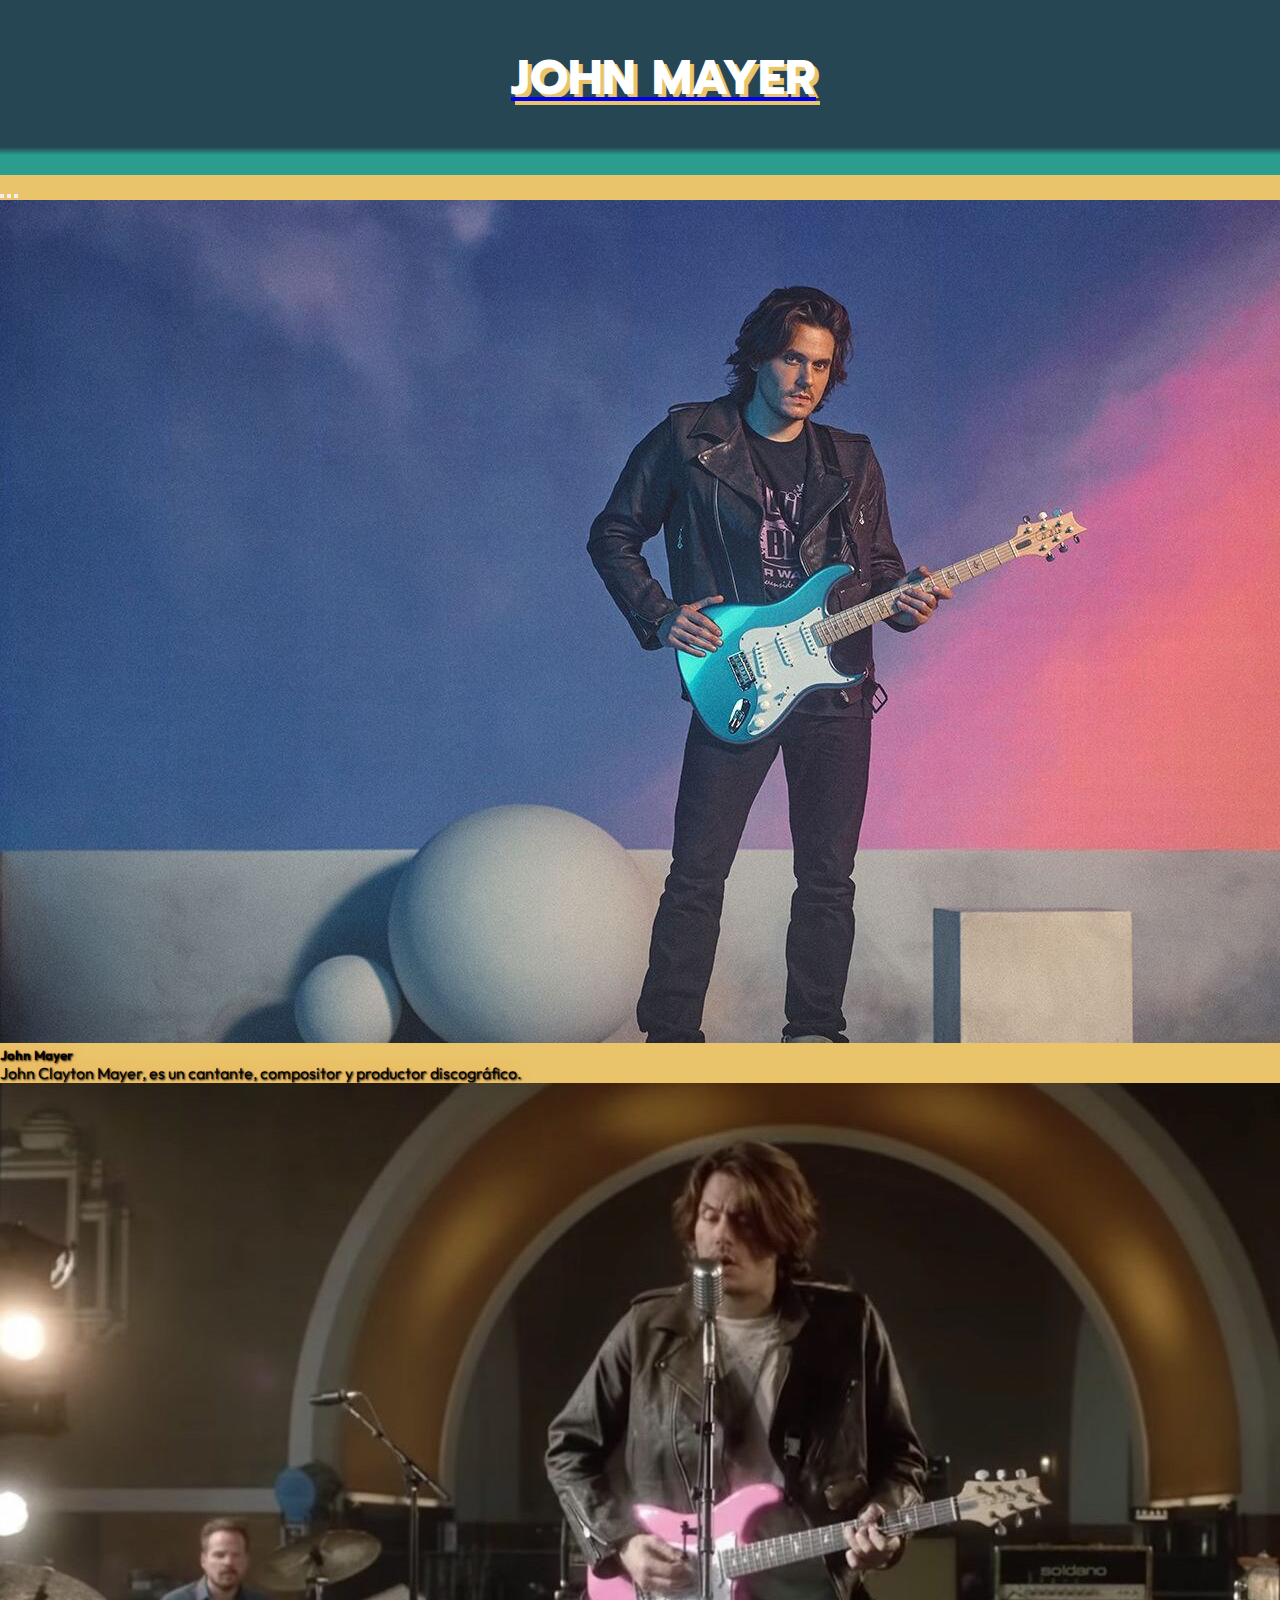
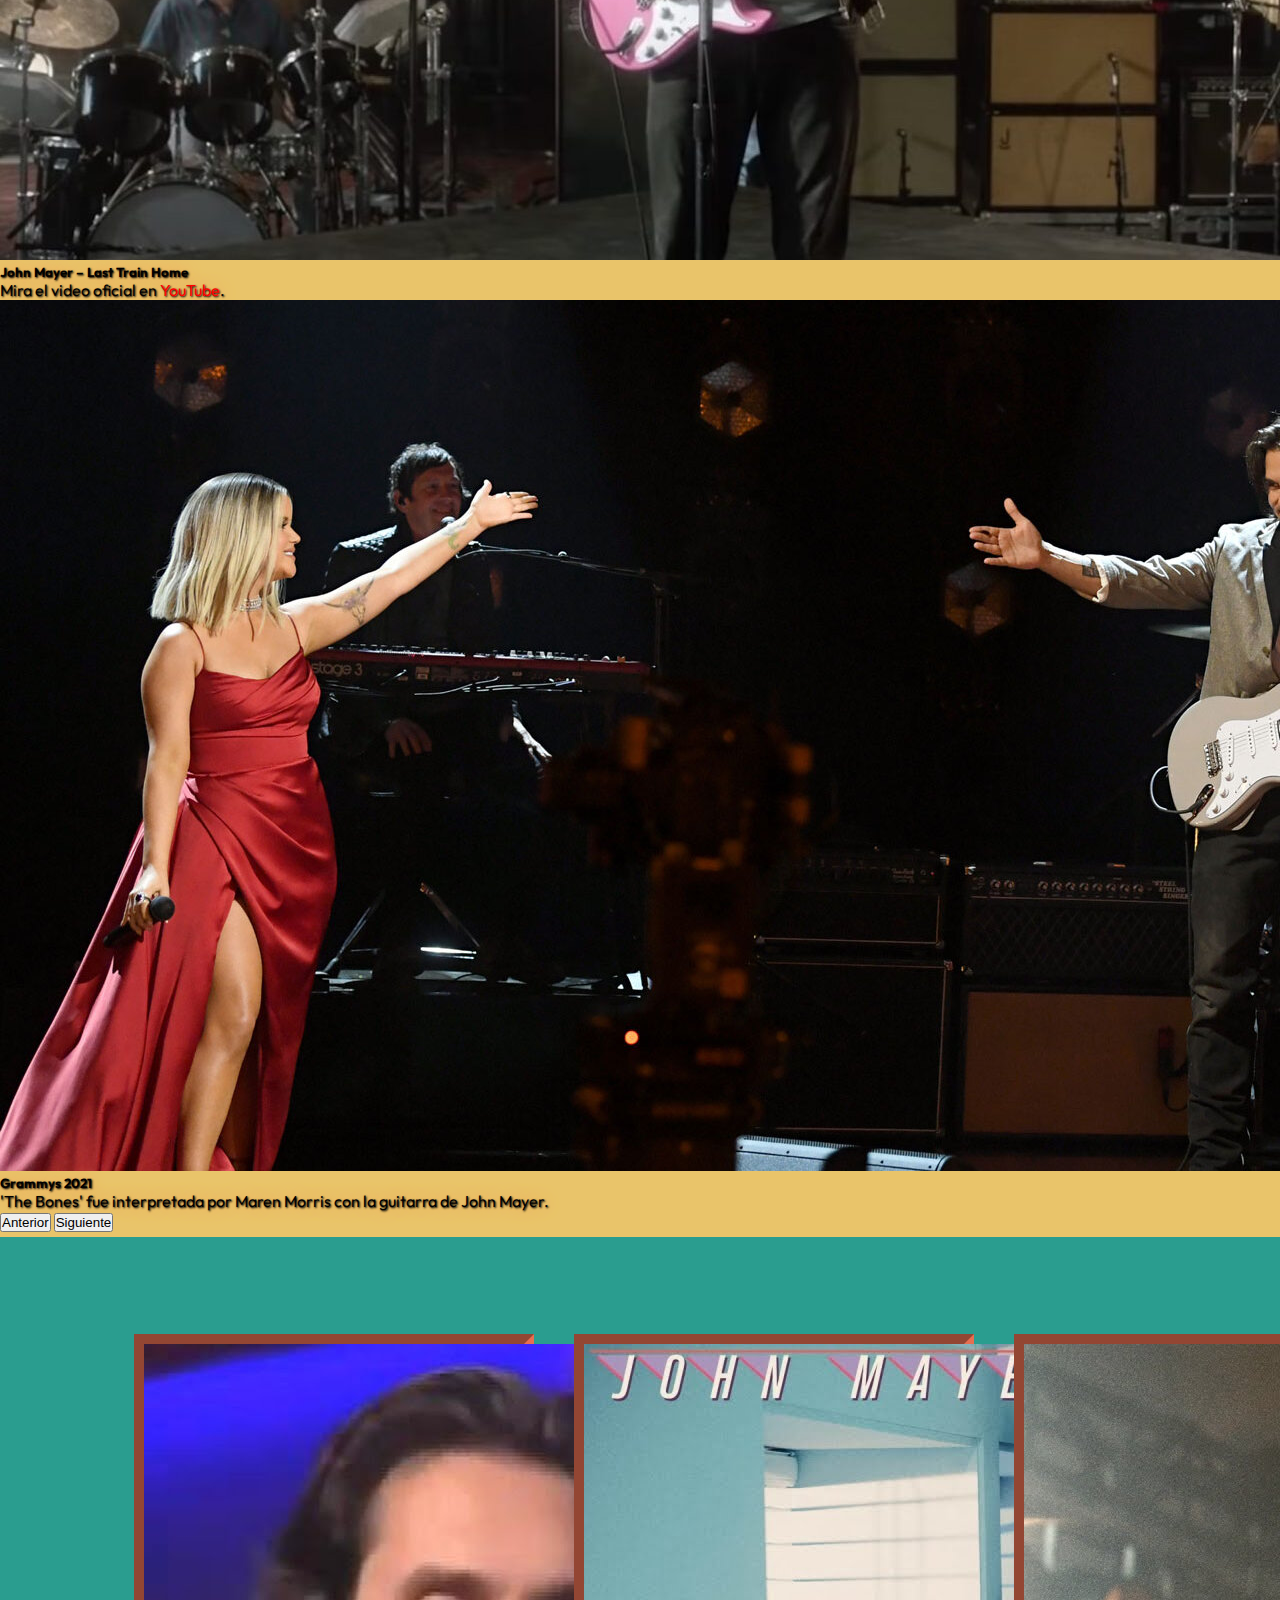
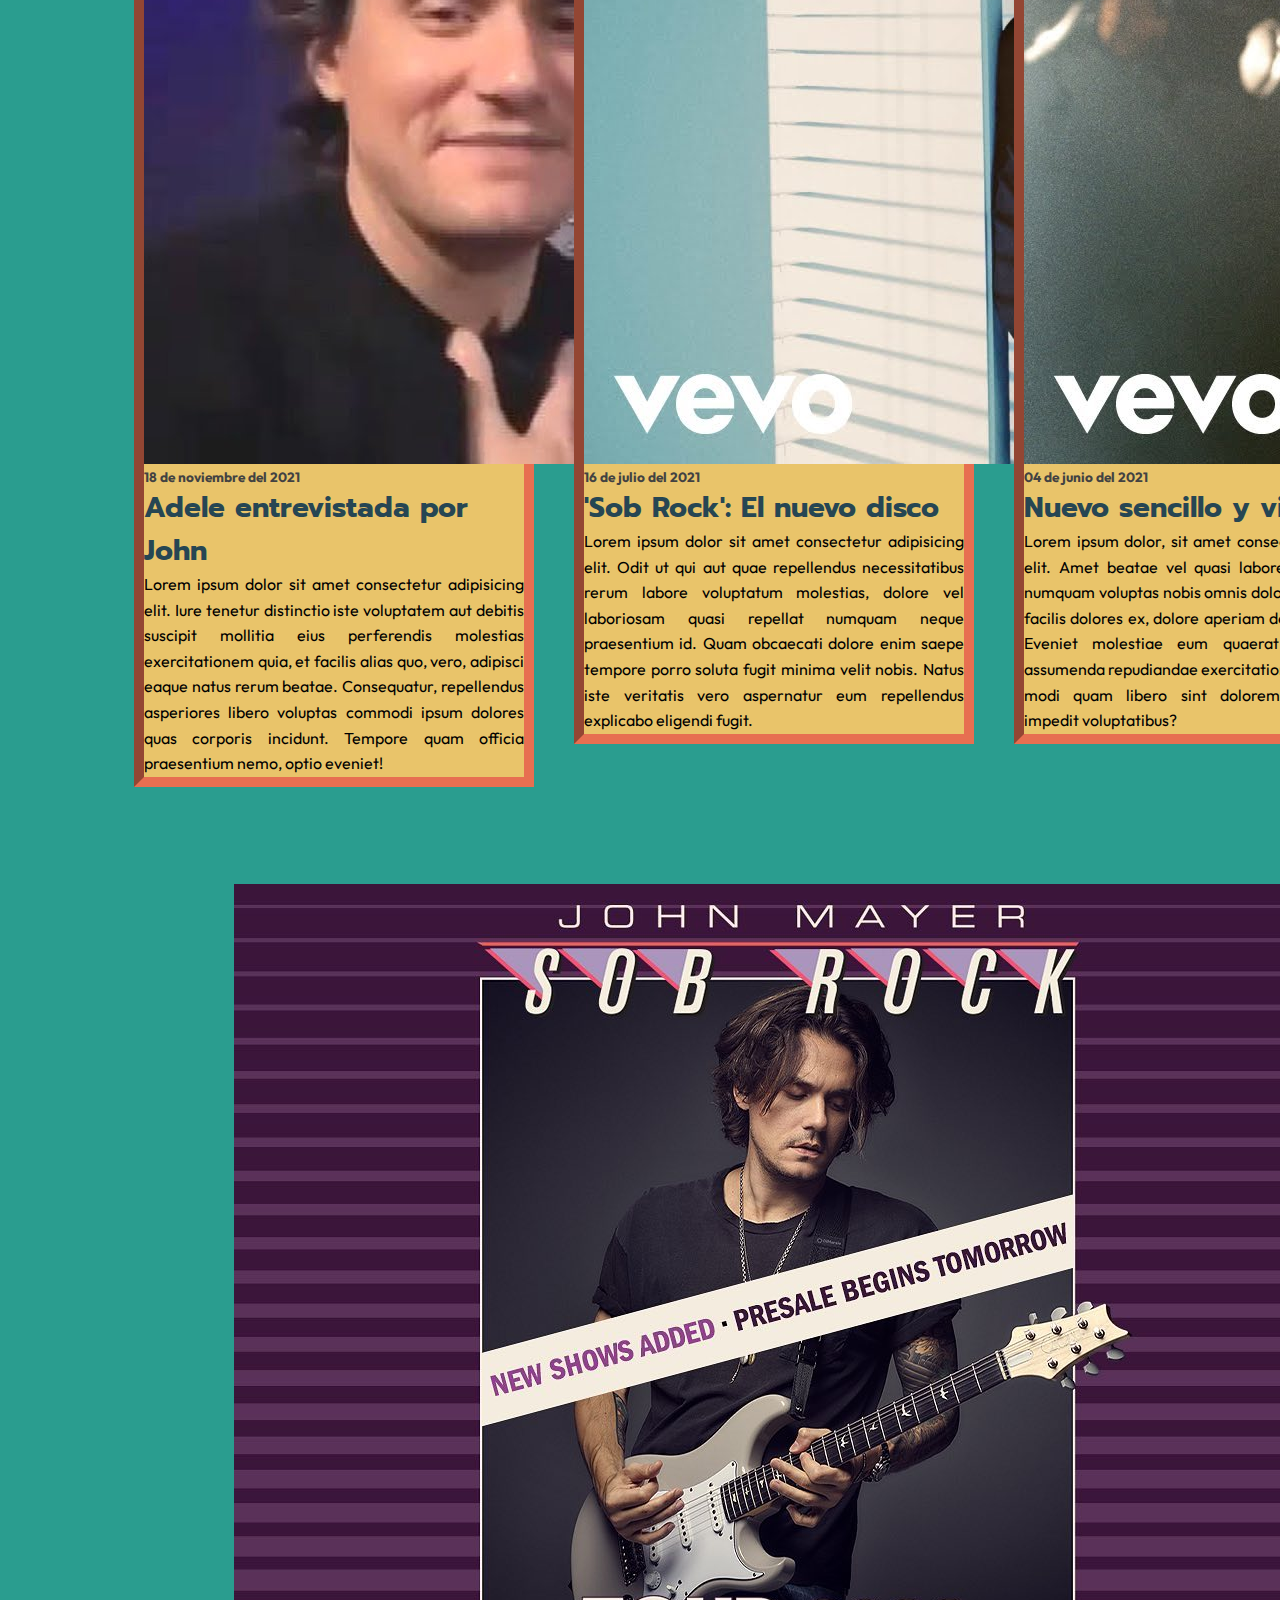
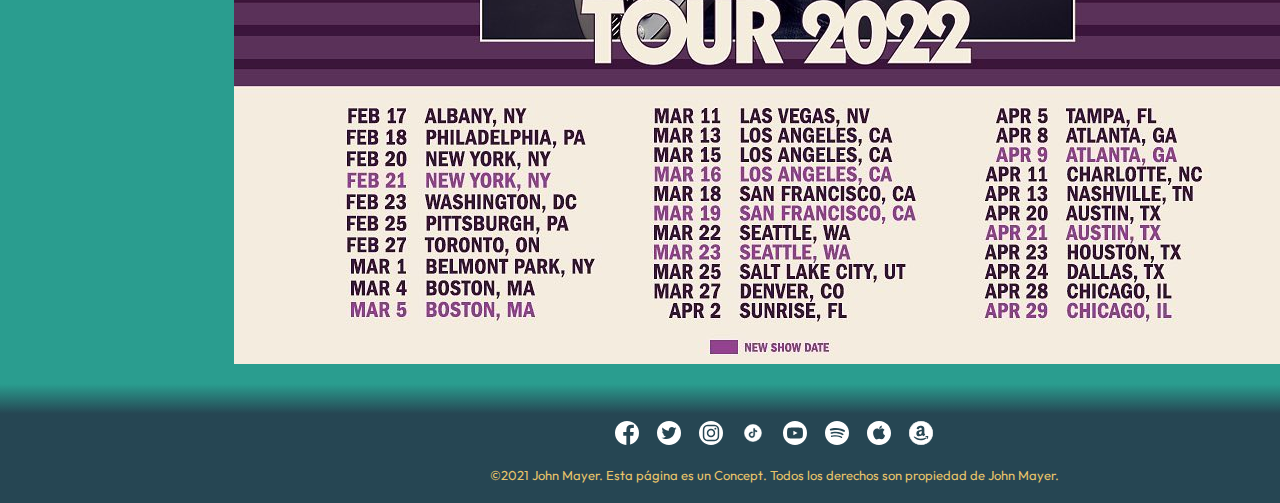
<file: index.html>
<!DOCTYPE html>
<html lang="es"> <!-- Página en español -->

<head>
    <meta charset="UTF-8">
    <meta http-equiv="X-UA-Compatible" content="IE=edge">

    <meta name="viewport" content="width=device-width, initial-scale=1.0">

    <!-- SEO -->
    <meta name="description" content="Bienvenidos a este sitio web en honor a John Mayer, entérate de las últimas noticias, averigua las fechas de su próximo Tour 2022 y explora el mundo de tu artista favorito.">
    <meta name="keywords"  content="John, Clayton, Mayer, John Mayer, John Clayton Mayer, artista, cantante, compositor, productor, noticias, actualidad, tour, Adele, Sob Rock">

    <!-- Google Fonts -->
    <link rel="preconnect" href="https://fonts.googleapis.com">
    <link rel="preconnect" href="https://fonts.gstatic.com" crossorigin>
    <link href="https://fonts.googleapis.com/css2?family=Outfit&family=Prompt:ital,wght@1,500&family=Yellowtail&display=swap" rel="stylesheet">

    <!-- Animate.css -->
    <link rel="stylesheet" href="https://cdnjs.cloudflare.com/ajax/libs/animate.css/4.1.1/animate.min.css">

    <!-- wow.js -->
    <link rel="stylesheet" href="https://raw.github.com/daneden/animate.css/master/animate.css">

    <!-- Bootstrap CSS -->
    <link href="https://cdn.jsdelivr.net/npm/bootstrap@5.1.3/dist/css/bootstrap.min.css" rel="stylesheet" integrity="sha384-1BmE4kWBq78iYhFldvKuhfTAU6auU8tT94WrHftjDbrCEXSU1oBoqyl2QvZ6jIW3" crossorigin="anonymous">

    <!-- Mi CSS -->
    <link rel="stylesheet" href="./css/styles.css"> <!-- ENLACE LOCAL -->

    <!-- Favicon -->
    <link rel="shortcut icon" href="./assets/icons/favicon/favicon.ico" type="image/x-icon"> <!-- ENLACE LOCAL -->

    <!-- Título de la página -->
    <title>John Mayer – Todo lo que necesitas saber de tu artista favorito</title>
</head>

<!-- ================================================== -->

<body>

    <div class="general-grid">

        <header class="header">

            <!-- Navegador de la página -->
            <nav class="navbar navbar-expand-lg navbar-dark">

                <div class="container-fluid">

                    <!-- Logo -->
                    <a class="navbar-brand" href="./index.html"> <!-- ENLACE LOCAL -->
                        <h1 class="logo__link--text wow animate__animated animate__pulse">
                            John Mayer
                        </h1>
                    </a>

                    <!-- Botón hamburguesa -->
                    <button class="navbar-toggler" type="button" data-bs-toggle="collapse" data-bs-target="#navbarSupportedContent" aria-controls="navbarSupportedContent" aria-expanded="false" aria-label="Toggle navigation">
                        <span class="navbar-toggler-icon"></span>
                    </button>

                    <!-- Menú y Tienda -->
                    <div class="collapse navbar-collapse" id="navbarSupportedContent">

                        <!-- Menú -->
                        <ul class="navbar-nav ml-auto header-nav__menu">
                            <li class="nav-item header-nav__menu--item">
                                <a class="nav-link header-nav__menu--item-link" href="./pages/biography.html"> <!-- ENLACE LOCAL -->
                                    Biografía
                                </a>
                            </li>
                            <li class="nav-item header-nav__menu--item">
                                <a class="nav-link header-nav__menu--item-link" href="./pages/music.html"> <!-- ENLACE LOCAL -->
                                    Música
                                </a>
                            </li>
                            <li class="nav-item header-nav__menu--item">
                                <a class="nav-link header-nav__menu--item-link" href="./pages/media.html"> <!-- ENLACE LOCAL -->
                                    Media
                                </a>
                            </li>
                            <li class="nav-item header-nav__menu--item">
                                <a class="nav-link header-nav__menu--item-link" href="./pages/contact.html"> <!-- ENLACE LOCAL -->
                                    Contacto
                                </a>
                            </li>
                        </ul>

                        <!-- Tienda -->
                        <ul class="navbar-nav ml-auto header-nav__shop">
                            <li class="nav-item">
                                <a class="nav-link header-nav__shop--item-link" href="https://johnmayerstore.com/" target="_blank">
                                    Tienda
                                </a>
                            </li>
                        </ul>

                    </div>

                </div>

            </nav>

        </header>

        <!-- ========== -->

        <!-- Página principal -->
        <main class="main main-index">

            <!-- Carrusel de imágenes -->
            <div id="carouselExampleCaptions" class="carousel slide main-index__carousel" data-bs-ride="carousel">
                <div class="carousel-indicators">
                    <button type="button" data-bs-target="#carouselExampleCaptions" data-bs-slide-to="0" class="active" aria-current="true" aria-label="Slide 1"></button>
                    <button type="button" data-bs-target="#carouselExampleCaptions" data-bs-slide-to="1" aria-label="Slide 2"></button>
                    <button type="button" data-bs-target="#carouselExampleCaptions" data-bs-slide-to="2" aria-label="Slide 3"></button>
                </div>
                <div class="carousel-inner">
                    <div class="carousel-item active">
                        <img src="./assets/images/carousel/john-mayer.jpg" class="d-block w-100" alt="John Mayer">
                        <div class="carousel-caption d-none d-md-block">
                            <h5 class="glow">
                                John Mayer
                            </h5>
                            <p class="glow">
                                John Clayton Mayer, es un cantante, compositor y productor discográfico.
                            </p>
                        </div>
                    </div>
                    <div class="carousel-item">
                        <img src="./assets/images/carousel/john-mayer_last-train-home.jpg" class="d-block w-100" alt="John Mayer – Last Train Home">
                        <div class="carousel-caption d-none d-md-block">
                            <h5 class="glow">
                                John Mayer – Last Train Home
                            </h5>
                            <p class="glow">
                                Mira el video oficial en <a href="https://youtu.be/66Ne5dVDfLM" target="_blank">YouTube</a>.
                            </p>
                        </div>
                    </div>
                    <div class="carousel-item">
                        <img src="./assets/images/carousel/john-mayer_maren-morris.jpg" class="d-block w-100" alt="John Mayer & Maren Morris">
                        <div class="carousel-caption d-none d-md-block">
                            <h5 class="glow">
                                Grammys 2021
                            </h5>
                            <p class="glow">
                                'The Bones' fue interpretada por Maren Morris con la guitarra de John Mayer.
                            </p>
                        </div>
                    </div>
                </div>
                <button class="carousel-control-prev" type="button" data-bs-target="#carouselExampleCaptions" data-bs-slide="prev">
                    <span class="carousel-control-prev-icon" aria-hidden="true"></span>
                    <span class="visually-hidden">
                        Anterior
                    </span>
                </button>
                <button class="carousel-control-next" type="button" data-bs-target="#carouselExampleCaptions" data-bs-slide="next">
                    <span class="carousel-control-next-icon" aria-hidden="true"></span>
                    <span class="visually-hidden">
                        Siguiente
                    </span>
                </button>
            </div>


            <!-- Noticias cortas -->
            <section class="container-fluid main-index__short-news">

                <h2 class="wow animate__animated animate__fadeInUp">
                    Lo último
                </h2>

                <div class="main-index__short-news--articles">

                    <article class="card" style="width: 25rem;"> <!-- Modifiqué los rem para que quede más rectangular -->
                        <img src="./assets/images/short-news/john-mayer_adele.jpg" class="card-img-top" alt="Adele entrevistada por John">
                        <div class="card-body">
                            <h6 class="card__date">
                                18 de noviembre del 2021
                            </h6>
                            <h5 class="card-title card__title">
                                Adele entrevistada por John
                            </h5>
                            <p class="card-text card__text">
                                Lorem ipsum dolor sit amet consectetur adipisicing elit. Iure tenetur distinctio iste voluptatem aut debitis suscipit mollitia eius perferendis molestias exercitationem quia, et facilis alias quo, vero, adipisci eaque natus rerum beatae. Consequatur, repellendus asperiores libero voluptas commodi ipsum dolores quas corporis incidunt. Tempore quam officia praesentium nemo, optio eveniet!
                            </p>
                        </div>
                    </article>

                    <article class="card" style="width: 25rem;"> <!-- Modifiqué los rem para que quede más rectangular -->
                        <img src="./assets/images/short-news/john-mayer_sob-rock.jpg" class="card-img-top" alt="'Sob Rock': El nuevo disco">
                        <div class="card-body">
                            <h6 class="card__date">
                                16 de julio del 2021
                            </h6>
                            <h5 class="card-title card__title">
                                'Sob Rock': El nuevo disco
                            </h5>
                            <p class="card-text card__text">
                                Lorem ipsum dolor sit amet consectetur adipisicing elit. Odit ut qui aut quae repellendus necessitatibus rerum labore voluptatum molestias, dolore vel laboriosam quasi repellat numquam neque praesentium id. Quam obcaecati dolore enim saepe tempore porro soluta fugit minima velit nobis. Natus iste veritatis vero aspernatur eum repellendus explicabo eligendi fugit.
                            </p>
                        </div>
                    </article>

                    <article class="card" style="width: 25rem;"> <!-- Modifiqué los rem para que quede más rectangular -->
                        <img src="./assets/images/short-news/john-mayer_official-video.jpg" class="card-img-top" alt="Portada del video oficial del nuevo sencillo">
                        <div class="card-body">
                            <h6 class="card__date">
                                04 de junio del 2021
                            </h6>
                            <h5 class="card-title card__title">
                                Nuevo sencillo y video
                            </h5>
                            <p class="card-text card__text">
                                Lorem ipsum dolor, sit amet consectetur adipisicing elit. Amet beatae vel quasi labore soluta veritatis numquam voluptas nobis omnis doloribus ratione non facilis dolores ex, dolore aperiam deleniti velit fugit? Eveniet molestiae eum quaerat fugit deserunt assumenda repudiandae exercitationem in quos illum, modi quam libero sint doloremque laboriosam, impedit voluptatibus?
                            </p>
                        </div>
                    </article>

                </div>

            </section>


            <!-- Tour 2022 -->
            <section class="container-fluid main-index__tour">
                <h2 class="wow animate__animated animate__flash">
                    Tour 2022
                </h2>
                <img src="./assets/images/tour/tour_2022.jpg" alt="Tour 2022">
            </section>

        </main>

        <!-- ========== -->

        <!-- Pie de página -->
        <footer class="footer">

            <!-- Redes sociales -->
            <div class="footer__social-media">
                <ul class="social-media__unordered-list">
                    <li class="social-media__unordered-list--item">
                        <a href="https://www.facebook.com/johnmayer" target="_blank">
                            <img class="social-media__icon" src="./assets/icons/social-media/facebook.svg" alt="Facebook"> <!-- ENLACE LOCAL -->
                        </a>
                    </li>
                    <li class="social-media__unordered-list--item">
                        <a href="https://twitter.com/johnmayer" target="_blank">
                            <img class="social-media__icon" src="./assets/icons/social-media/twitter.svg" alt="Twitter"> <!-- ENLACE LOCAL -->
                        </a>
                    </li>
                    <li class="social-media__unordered-list--item">
                        <a href="https://www.instagram.com/johnmayer/" target="_blank">
                            <img class="social-media__icon" src="./assets/icons/social-media/instagram.svg" alt="Instagram"> <!-- ENLACE LOCAL -->
                        </a>
                    </li>
                    <li class="social-media__unordered-list--item">
                        <a href="https://www.tiktok.com/@johnmayer?" target="_blank">
                            <img class="social-media__icon" src="./assets/icons/social-media/tiktok.svg" alt="TikTok"> <!-- ENLACE LOCAL -->
                        </a>
                    </li>
                    <li class="social-media__unordered-list--item">
                        <a href="https://www.youtube.com/johnmayer" target="_blank">
                            <img class="social-media__icon" src="./assets/icons/social-media/youtube.svg" alt="YouTube"> <!-- ENLACE LOCAL -->
                        </a>
                    </li>
                    <li class="social-media__unordered-list--item">
                        <a href="https://open.spotify.com/artist/0hEurMDQu99nJRq8pTxO14" target="_blank">
                            <img class="social-media__icon" src="./assets/icons/social-media/spotify.svg" alt="Spotify"> <!-- ENLACE LOCAL -->
                        </a>
                    </li>
                    <li class="social-media__unordered-list--item">
                        <a href="https://music.apple.com/us/artist/john-mayer/472054" target="_blank">
                            <img class="social-media__icon" src="./assets/icons/social-media/apple-music.svg" alt="Apple Music"> <!-- ENLACE LOCAL -->
                        </a>
                    </li>
                    <li class="social-media__unordered-list--item">
                        <a href="https://music.amazon.com/artists/B000QJJQJQ/john-mayer" target="_blank">
                            <img class="social-media__icon" src="./assets/icons/social-media/amazon-music.svg" alt="Amazon Music"> <!-- ENLACE LOCAL -->
                        </a>
                    </li>
                </ul>
            </div>

            <!-- Legales -->
            <div class="footer__legal">
                <p>
                    ©2021 John Mayer. Esta página es un Concept. Todos los derechos son propiedad de John Mayer.
                </p>
            </div>

        </footer>

    </div>

<!-- ========================= -->

    <!-- wow.js -->
    <script src="./js/wow.min.js"></script> <!-- ENLACE LOCAL -->
    <script>
        new WOW().init();
    </script>

    <!-- Popper y Bootstrap JS -->
    <script src="https://cdn.jsdelivr.net/npm/@popperjs/core@2.10.2/dist/umd/popper.min.js" integrity="sha384-7+zCNj/IqJ95wo16oMtfsKbZ9ccEh31eOz1HGyDuCQ6wgnyJNSYdrPa03rtR1zdB" crossorigin="anonymous"></script>
    <script src="https://cdn.jsdelivr.net/npm/bootstrap@5.1.3/dist/js/bootstrap.min.js" integrity="sha384-QJHtvGhmr9XOIpI6YVutG+2QOK9T+ZnN4kzFN1RtK3zEFEIsxhlmWl5/YESvpZ13" crossorigin="anonymous"></script>

</body>



</html>
</file>
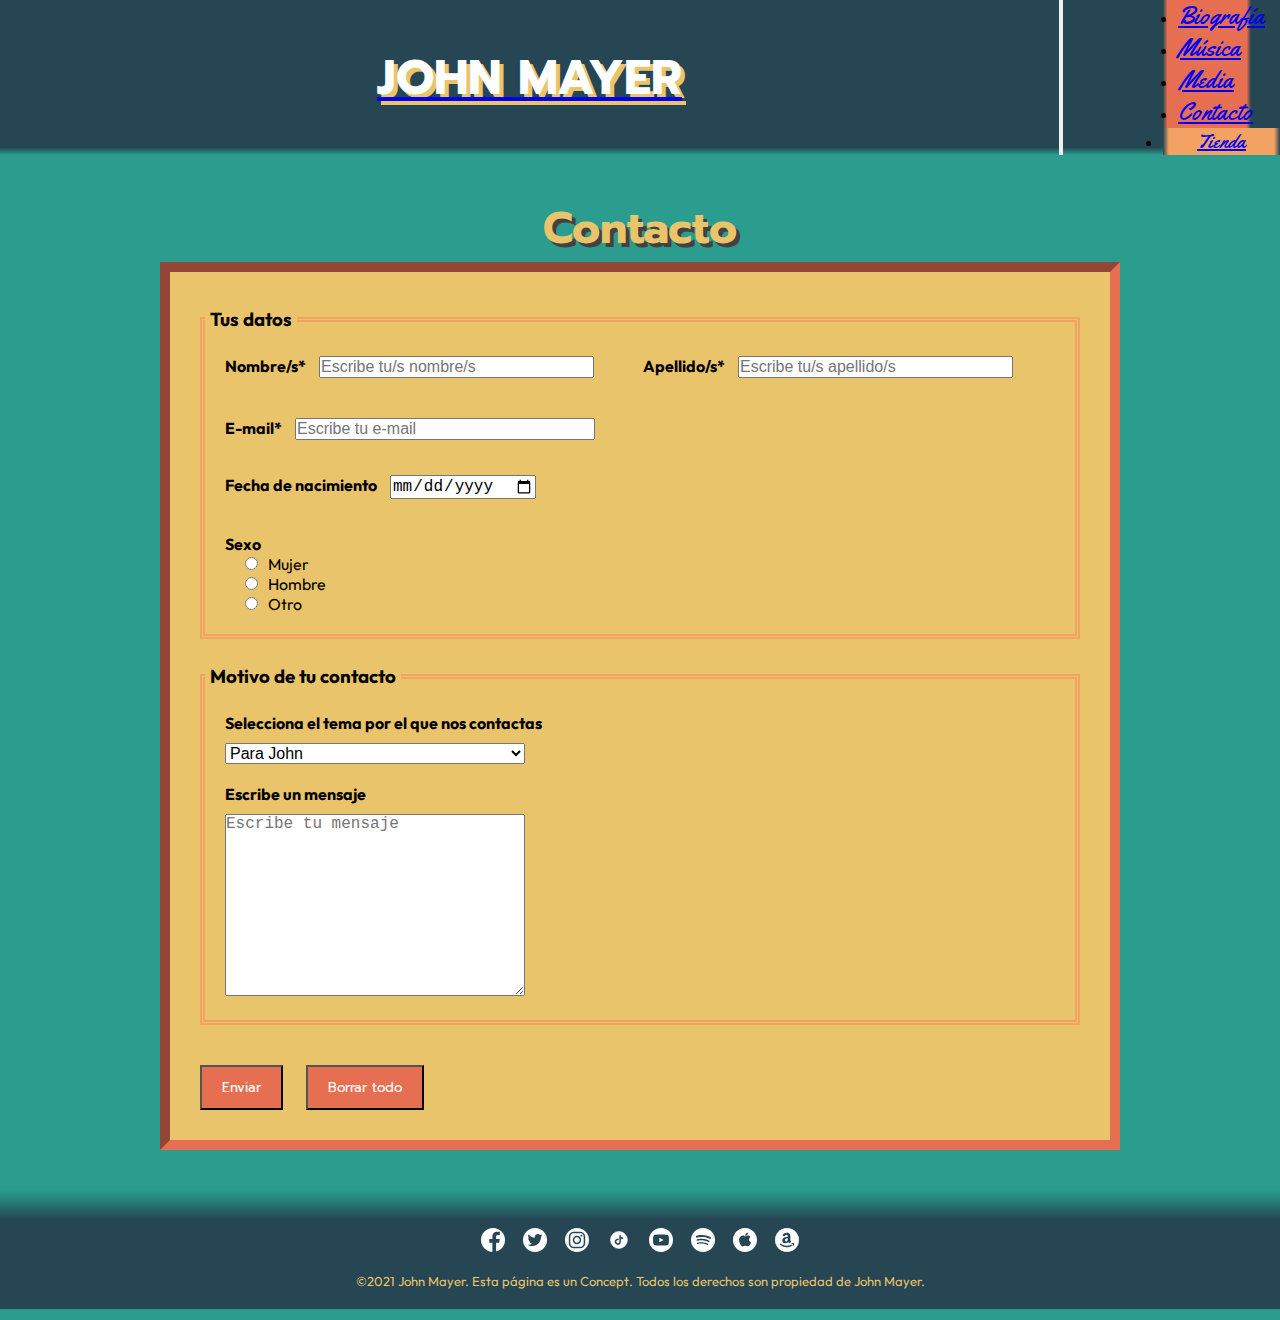
<file: pages/contact.html>
<!DOCTYPE html>
<html lang="es"> <!-- Página en español -->

<head>
    <meta charset="UTF-8">
    <meta http-equiv="X-UA-Compatible" content="IE=edge">

    <meta name="viewport" content="width=device-width, initial-scale=1.0">

    <!-- SEO -->
    <meta name="description" content="Ponte en contacto con John Mayer, haz preguntas sobre sus shows o déjanos tu opinión del sitio, este espacio es tuyo, nosotros te leemos.">
    <meta name="keywords"  content="John, Clayton, Mayer, John Mayer, John Clayton Mayer, artista, cantante, compositor, productor, contacto, comunicar, opinión, queja">

    <!-- Google Fonts -->
    <link rel="preconnect" href="https://fonts.googleapis.com">
    <link rel="preconnect" href="https://fonts.gstatic.com" crossorigin>
    <link href="https://fonts.googleapis.com/css2?family=Outfit&family=Prompt:ital,wght@1,500&family=Yellowtail&display=swap" rel="stylesheet">

    <!-- Animate.css -->
    <link rel="stylesheet" href="https://cdnjs.cloudflare.com/ajax/libs/animate.css/4.1.1/animate.min.css">

    <!-- wow.js -->
    <link rel="stylesheet" href="https://raw.github.com/daneden/animate.css/master/animate.css">

    <!-- Bootstrap CSS -->
    <link href="https://cdn.jsdelivr.net/npm/bootstrap@5.1.3/dist/css/bootstrap.min.css" rel="stylesheet" integrity="sha384-1BmE4kWBq78iYhFldvKuhfTAU6auU8tT94WrHftjDbrCEXSU1oBoqyl2QvZ6jIW3" crossorigin="anonymous">

    <!-- Mi CSS -->
    <link rel="stylesheet" href="../css/styles.css"> <!-- ENLACE LOCAL -->

    <!-- Favicon -->
    <link rel="shortcut icon" href="../assets/icons/favicon/favicon.ico" type="image/x-icon"> <!-- ENLACE LOCAL -->

    <!-- Título de la página -->
    <title>John Mayer | Contacto</title>
</head>

<!-- ================================================== -->

<body>

    <div class="general-grid">

        <header class="header">

            <!-- Navegador de la página -->
            <nav class="navbar navbar-expand-lg navbar-dark">

                <div class="container-fluid">

                    <!-- Logo -->
                    <a class="navbar-brand" href="../index.html"> <!-- ENLACE LOCAL -->
                        <h1 class="logo__link--text wow animate__animated animate__pulse">
                            John Mayer
                        </h1>
                    </a>

                    <!-- Botón hamburguesa -->
                    <button class="navbar-toggler" type="button" data-bs-toggle="collapse" data-bs-target="#navbarSupportedContent" aria-controls="navbarSupportedContent" aria-expanded="false" aria-label="Toggle navigation">
                        <span class="navbar-toggler-icon"></span>
                    </button>

                    <!-- Menú y Tienda -->
                    <div class="collapse navbar-collapse" id="navbarSupportedContent">

                        <!-- Menú -->
                        <ul class="navbar-nav ml-auto header-nav__menu">
                            <li class="nav-item header-nav__menu--item">
                                <a class="nav-link header-nav__menu--item-link" href="./biography.html"> <!-- ENLACE LOCAL --> <!-- ENLACE ACTIVO -->
                                    Biografía
                                </a>
                            </li>
                            <li class="nav-item header-nav__menu--item">
                                <a class="nav-link header-nav__menu--item-link" href="./music.html"> <!-- ENLACE LOCAL -->
                                    Música
                                </a>
                            </li>
                            <li class="nav-item header-nav__menu--item">
                                <a class="nav-link header-nav__menu--item-link" href="./media.html"> <!-- ENLACE LOCAL -->
                                    Media
                                </a>
                            </li>
                            <li class="nav-item header-nav__menu--item">
                                <a class="nav-link active header-nav__menu--item-link" aria-current="page" href="./contact.html"> <!-- ENLACE LOCAL --> <!-- ENLACE ACTIVO -->
                                    Contacto
                                </a>
                            </li>
                        </ul>

                        <!-- Tienda -->
                        <ul class="navbar-nav ml-auto header-nav__shop">
                            <li class="nav-item">
                                <a class="nav-link header-nav__shop--item-link" href="https://johnmayerstore.com/" target="_blank">
                                    Tienda
                                </a>
                            </li>
                        </ul>

                    </div>

                </div>

            </nav>

        </header>

        <!-- ========== -->

        <!-- Contacto -->
        <main class="main">

            <!-- Formulario -->
            <section class="main-contact__form">
                <h2 class="wow animate__animated animate__fadeInUp">
                    Contacto
                </h2>
                <form class="form" action="">
                    <fieldset>
                        <legend>
                            <h3 class="form__title">
                                Tus datos
                            </h3>
                        </legend>
                        <div class="form__name">
                            <label class="form__name--label" for="name">
                                Nombre/s*
                            </label>
                            <input class="form__name--input" type="text" name="name" placeholder="Escribe tu/s nombre/s" required>
                        </div>
                        <div class="form__last-name">
                            <label class="form__last-name--label" for="last_name">
                                Apellido/s*
                            </label>
                            <input class="form__last-name--input" type="text" name="last_name" placeholder="Escribe tu/s apellido/s" required>
                        </div>
                        <div class="form__e-mail">
                            <label class="form__e-mail--label" for="e-mail">
                                E-mail*
                            </label>
                            <input class="form__e-mail--input" type="email" name="e-mail" placeholder="Escribe tu e-mail" required>
                        </div>
                        <div class="form__date-of-birth">
                            <label class="form__date-of-birth--label" for="fecha_de_nacimiento">
                                Fecha de nacimiento
                            </label>
                            <input class="form__date-of-birth--input" type="date" name="fecha_de_nacimiento">
                        </div>
                        <div class="form__sex">
                            <label class="form__sex--label for="sexo">
                                Sexo
                            </label>
                            <input class="form__sex--input" type="radio" value="mujer" name="sexo">Mujer
                            <br>
                            <input class="form__sex--input" type="radio" value="hombre" name="sexo">Hombre
                            <br>
                            <input class="form__sex--input" type="radio" value="otro" name="sexo">Otro
                        </div>
                    </fieldset>
                    <fieldset>
                        <legend>
                            <h3 class="form__title">
                                Motivo de tu contacto
                            </h3>
                        </legend>
                        <div class="form__subject">
                            <label class="form__subject--label for="tema">
                                Selecciona el tema por el que nos contactas
                            </label>
                            <select class="form__subject--select" name="tema" id="">
                                <option value="banda">
                                    Para John
                                </option>
                                <option value="show">
                                    Por los shows
                                </option>
                                <option value="sitio_web">
                                    Por el sitio web
                                </option>
                            </select>
                        </div>
                        <div class="form__message">
                            <label class="form__message--label" for="mensaje">
                                Escribe un mensaje
                            </label>
                            <textarea class="form__message--textarea" name="mensaje" id="" cols="30" rows="10" placeholder="Escribe tu mensaje" required></textarea>
                        </div>
                    </fieldset>
                    <div>
                        <input class="button" type="submit" value="Enviar">
                        <input class="button"  type="reset" value="Borrar todo">
                    </div>
                </form>
            </section>

        </main>

        <!-- ========== -->

        <!-- Pie de página -->
        <footer class="footer">

            <!-- Redes sociales -->
            <div class="footer__social-media">
                <ul class="social-media__unordered-list">
                    <li class="social-media__unordered-list--item">
                        <a href="https://www.facebook.com/johnmayer" target="_blank">
                            <img class="social-media__icon" src="../assets/icons/social-media/facebook.svg" alt="Facebook"> <!-- ENLACE LOCAL -->
                        </a>
                    </li>
                    <li class="social-media__unordered-list--item">
                        <a href="https://twitter.com/johnmayer" target="_blank">
                            <img class="social-media__icon" src="../assets/icons/social-media/twitter.svg" alt="Twitter"> <!-- ENLACE LOCAL -->
                        </a>
                    </li>
                    <li class="social-media__unordered-list--item">
                        <a href="https://www.instagram.com/johnmayer/" target="_blank">
                            <img class="social-media__icon" src="../assets/icons/social-media/instagram.svg" alt="Instagram"> <!-- ENLACE LOCAL -->
                        </a>
                    </li>
                    <li class="social-media__unordered-list--item">
                        <a href="https://www.tiktok.com/@johnmayer?" target="_blank">
                            <img class="social-media__icon" src="../assets/icons/social-media/tiktok.svg" alt="TikTok"> <!-- ENLACE LOCAL -->
                        </a>
                    </li>
                    <li class="social-media__unordered-list--item">
                        <a href="https://www.youtube.com/johnmayer" target="_blank">
                            <img class="social-media__icon" src="../assets/icons/social-media/youtube.svg" alt="YouTube"> <!-- ENLACE LOCAL -->
                        </a>
                    </li>
                    <li class="social-media__unordered-list--item">
                        <a href="https://open.spotify.com/artist/0hEurMDQu99nJRq8pTxO14" target="_blank">
                            <img class="social-media__icon" src="../assets/icons/social-media/spotify.svg" alt="Spotify"> <!-- ENLACE LOCAL -->
                        </a>
                    </li>
                    <li class="social-media__unordered-list--item">
                        <a href="https://music.apple.com/us/artist/john-mayer/472054" target="_blank">
                            <img class="social-media__icon" src="../assets/icons/social-media/apple-music.svg" alt="Apple Music"> <!-- ENLACE LOCAL -->
                        </a>
                    </li>
                    <li class="social-media__unordered-list--item">
                        <a href="https://music.amazon.com/artists/B000QJJQJQ/john-mayer" target="_blank">
                            <img class="social-media__icon" src="../assets/icons/social-media/amazon-music.svg" alt="Amazon Music"> <!-- ENLACE LOCAL -->
                        </a>
                    </li>
                </ul>
            </div>

            <!-- Legales -->
            <div class="footer__legal">
                <p>
                    ©2021 John Mayer. Esta página es un Concept. Todos los derechos son propiedad de John Mayer.
                </p>
            </div>

        </footer>

    </div>

<!-- ========================= -->

    <!-- wow.js -->
    <script src="../js/wow.min.js"></script> <!-- ENLACE LOCAL -->
    <script>
        new WOW().init();
    </script>

    <!-- Popper y Bootstrap JS -->
    <script src="https://cdn.jsdelivr.net/npm/@popperjs/core@2.10.2/dist/umd/popper.min.js" integrity="sha384-7+zCNj/IqJ95wo16oMtfsKbZ9ccEh31eOz1HGyDuCQ6wgnyJNSYdrPa03rtR1zdB" crossorigin="anonymous"></script>
    <script src="https://cdn.jsdelivr.net/npm/bootstrap@5.1.3/dist/js/bootstrap.min.js" integrity="sha384-QJHtvGhmr9XOIpI6YVutG+2QOK9T+ZnN4kzFN1RtK3zEFEIsxhlmWl5/YESvpZ13" crossorigin="anonymous"></script>

</body>



</html>
</file>
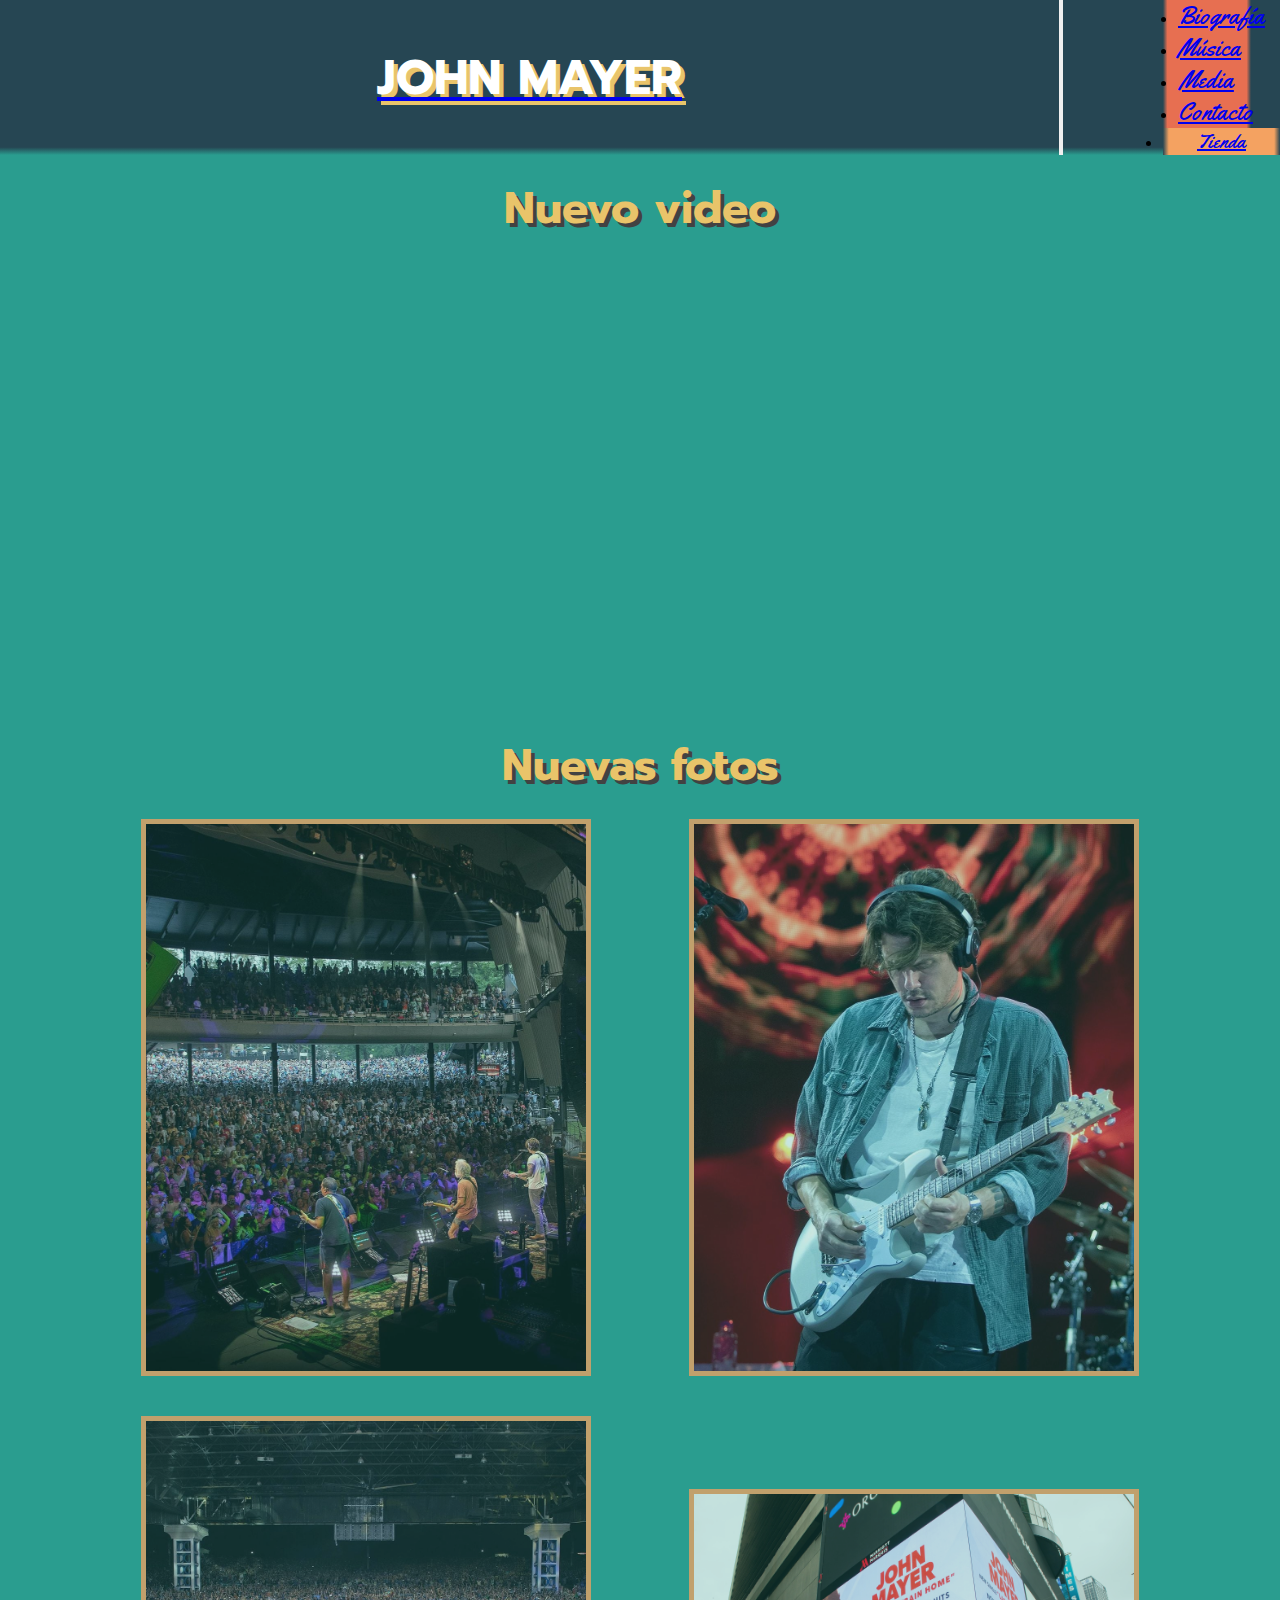
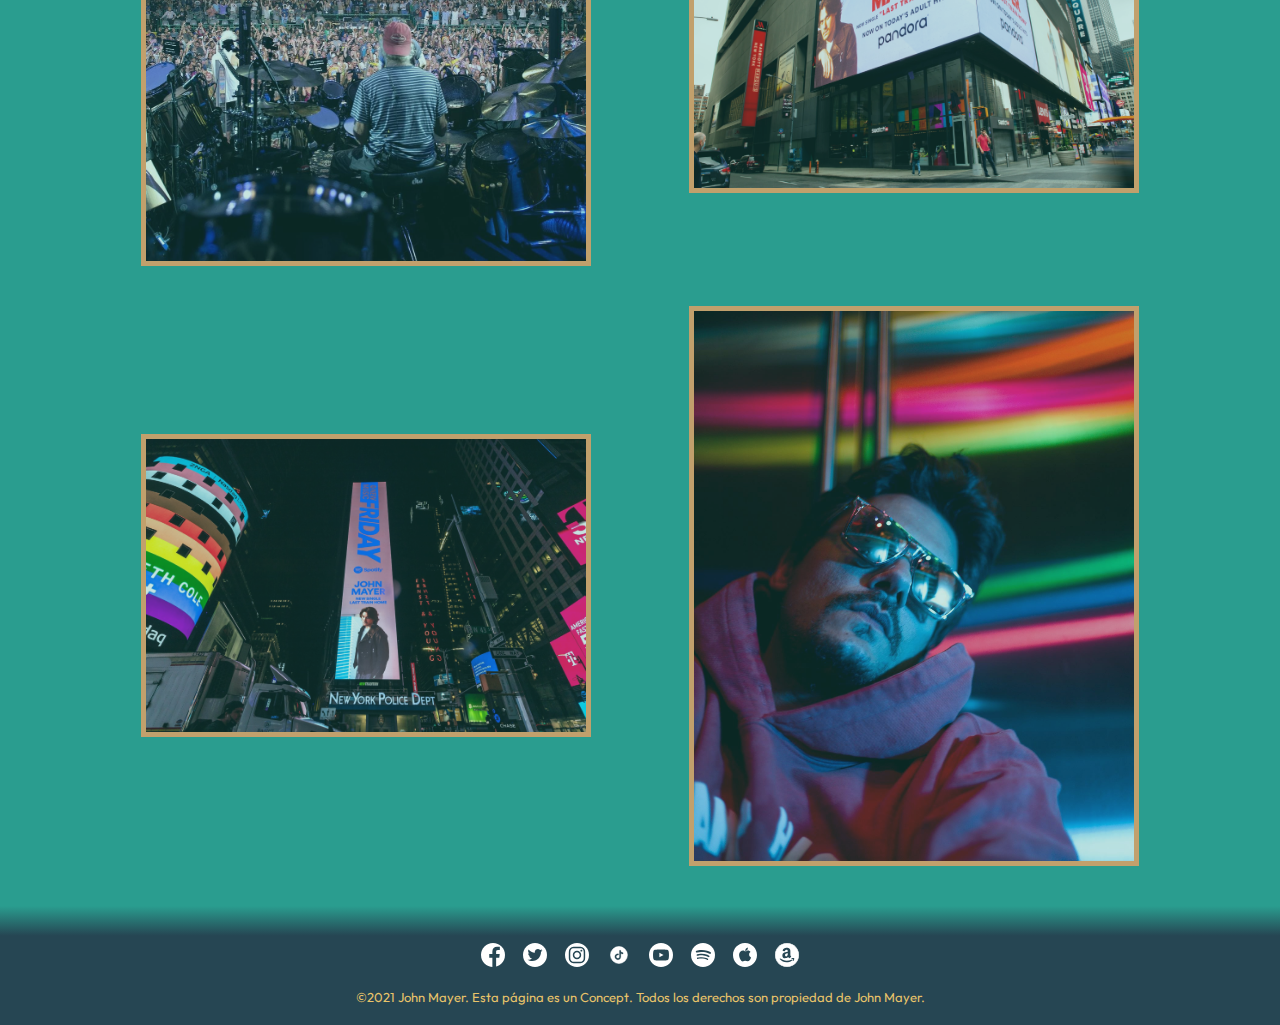
<file: pages/media.html>
<!DOCTYPE html>
<html lang="es"> <!-- Página en español -->

<head>
    <meta charset="UTF-8">
    <meta http-equiv="X-UA-Compatible" content="IE=edge">

    <meta name="viewport" content="width=device-width, initial-scale=1.0">

    <!-- SEO -->
    <meta name="description" content="Descubre el último video de John Mayer, o recorre sus días a través de algunas fotos en nuestra galería de imágenes.">
    <meta name="keywords"  content="John, Clayton, Mayer, John Mayer, John Clayton Mayer, artista, cantante, compositor, productor, Wild Blue, video, galería, imágenes, fotos">

    <!-- Google Fonts -->
    <link rel="preconnect" href="https://fonts.googleapis.com">
    <link rel="preconnect" href="https://fonts.gstatic.com" crossorigin>
    <link href="https://fonts.googleapis.com/css2?family=Outfit&family=Prompt:ital,wght@1,500&family=Yellowtail&display=swap" rel="stylesheet">

    <!-- Animate.css -->
    <link rel="stylesheet" href="https://cdnjs.cloudflare.com/ajax/libs/animate.css/4.1.1/animate.min.css">

    <!-- wow.js -->
    <link rel="stylesheet" href="https://raw.github.com/daneden/animate.css/master/animate.css">

    <!-- Bootstrap CSS -->
    <link href="https://cdn.jsdelivr.net/npm/bootstrap@5.1.3/dist/css/bootstrap.min.css" rel="stylesheet" integrity="sha384-1BmE4kWBq78iYhFldvKuhfTAU6auU8tT94WrHftjDbrCEXSU1oBoqyl2QvZ6jIW3" crossorigin="anonymous">

    <!-- Mi CSS -->
    <link rel="stylesheet" href="../css/styles.css"> <!-- ENLACE LOCAL -->

    <!-- Favicon -->
    <link rel="shortcut icon" href="../assets/icons/favicon/favicon.ico" type="image/x-icon"> <!-- ENLACE LOCAL -->

    <!-- Título de la página -->
    <title>John Mayer | Media</title>
</head>

<!-- ================================================== -->

<body>

    <div class="general-grid">

        <header class="header">

            <!-- Navegador de la página -->
            <nav class="navbar navbar-expand-lg navbar-dark">

                <div class="container-fluid">

                    <!-- Logo -->
                    <a class="navbar-brand" href="../index.html"> <!-- ENLACE LOCAL -->
                        <h1 class="logo__link--text wow animate__animated animate__pulse">
                            John Mayer
                        </h1>
                    </a>

                    <!-- Botón hamburguesa -->
                    <button class="navbar-toggler" type="button" data-bs-toggle="collapse" data-bs-target="#navbarSupportedContent" aria-controls="navbarSupportedContent" aria-expanded="false" aria-label="Toggle navigation">
                        <span class="navbar-toggler-icon"></span>
                    </button>

                    <!-- Menú y Tienda -->
                    <div class="collapse navbar-collapse" id="navbarSupportedContent">

                        <!-- Menú -->
                        <ul class="navbar-nav ml-auto header-nav__menu">
                            <li class="nav-item header-nav__menu--item">
                                <a class="nav-link header-nav__menu--item-link" href="./biography.html"> <!-- ENLACE LOCAL -->
                                    Biografía
                                </a>
                            </li>
                            <li class="nav-item header-nav__menu--item">
                                <a class="nav-link header-nav__menu--item-link" href="./music.html"> <!-- ENLACE LOCAL -->
                                    Música
                                </a>
                            </li>
                            <li class="nav-item header-nav__menu--item">
                                <a class="nav-link active header-nav__menu--item-link" aria-current="page" href="./media.html"> <!-- ENLACE LOCAL --> <!-- ENLACE ACTIVO -->
                                    Media
                                </a>
                            </li>
                            <li class="nav-item header-nav__menu--item">
                                <a class="nav-link header-nav__menu--item-link" href="./contact.html"> <!-- ENLACE LOCAL -->
                                    Contacto
                                </a>
                            </li>
                        </ul>

                        <!-- Tienda -->
                        <ul class="navbar-nav ml-auto header-nav__shop">
                            <li class="nav-item">
                                <a class="nav-link header-nav__shop--item-link" href="https://johnmayerstore.com/" target="_blank">
                                    Tienda
                                </a>
                            </li>
                        </ul>

                    </div>

                </div>

            </nav>

        </header>

        <!-- ========== -->

        <!-- Media -->
        <main class="main main-media">

            <!-- Nuevos videos -->
            <section class="container-fluid main-media__new-videos">
                <h2 class="wow animate__animated animate__fadeInUp">
                    Nuevo video
                </h2>
                <iframe src="https://player.vimeo.com/video/596212129?h=4ff52e5d0a" width="640" height="480" frameborder="0" allow="autoplay; fullscreen; picture-in-picture" allowfullscreen>
                    John Mayer – Wild Blue (Official Video)
                </iframe>
            </section>

            <!-- Nuevas fotos -->
            <section class="container-fluid main-media__new-photos">
                <h2 class="wow animate__animated animate__fadeInUp">
                    Nuevas fotos
                </h2>
                <div class="main-media__new-photos--gallery">
                    <img src="../assets/images/media/1.jpg" alt="Foto 1">
                    <img src="../assets/images/media/2.jpg" alt="Foto 2">
                    <img src="../assets/images/media/3.jpg" alt="Foto 3">
                    <img src="../assets/images/media/4.jpg" alt="Foto 4">
                    <img src="../assets/images/media/5.jpg" alt="Foto 5">
                    <img src="../assets/images/media/6.jpg" alt="Foto 6">
                </div>
            </section>

        </main>

        <!-- ========== -->

        <!-- Pie de página -->
        <footer class="footer">

            <!-- Redes sociales -->
            <div class="footer__social-media">
                <ul class="social-media__unordered-list">
                    <li class="social-media__unordered-list--item">
                        <a href="https://www.facebook.com/johnmayer" target="_blank">
                            <img class="social-media__icon" src="../assets/icons/social-media/facebook.svg" alt="Facebook"> <!-- ENLACE LOCAL -->
                        </a>
                    </li>
                    <li class="social-media__unordered-list--item">
                        <a href="https://twitter.com/johnmayer" target="_blank">
                            <img class="social-media__icon" src="../assets/icons/social-media/twitter.svg" alt="Twitter"> <!-- ENLACE LOCAL -->
                        </a>
                    </li>
                    <li class="social-media__unordered-list--item">
                        <a href="https://www.instagram.com/johnmayer/" target="_blank">
                            <img class="social-media__icon" src="../assets/icons/social-media/instagram.svg" alt="Instagram"> <!-- ENLACE LOCAL -->
                        </a>
                    </li>
                    <li class="social-media__unordered-list--item">
                        <a href="https://www.tiktok.com/@johnmayer?" target="_blank">
                            <img class="social-media__icon" src="../assets/icons/social-media/tiktok.svg" alt="TikTok"> <!-- ENLACE LOCAL -->
                        </a>
                    </li>
                    <li class="social-media__unordered-list--item">
                        <a href="https://www.youtube.com/johnmayer" target="_blank">
                            <img class="social-media__icon" src="../assets/icons/social-media/youtube.svg" alt="YouTube"> <!-- ENLACE LOCAL -->
                        </a>
                    </li>
                    <li class="social-media__unordered-list--item">
                        <a href="https://open.spotify.com/artist/0hEurMDQu99nJRq8pTxO14" target="_blank">
                            <img class="social-media__icon" src="../assets/icons/social-media/spotify.svg" alt="Spotify"> <!-- ENLACE LOCAL -->
                        </a>
                    </li>
                    <li class="social-media__unordered-list--item">
                        <a href="https://music.apple.com/us/artist/john-mayer/472054" target="_blank">
                            <img class="social-media__icon" src="../assets/icons/social-media/apple-music.svg" alt="Apple Music"> <!-- ENLACE LOCAL -->
                        </a>
                    </li>
                    <li class="social-media__unordered-list--item">
                        <a href="https://music.amazon.com/artists/B000QJJQJQ/john-mayer" target="_blank">
                            <img class="social-media__icon" src="../assets/icons/social-media/amazon-music.svg" alt="Amazon Music"> <!-- ENLACE LOCAL -->
                        </a>
                    </li>
                </ul>
            </div>

            <!-- Legales -->
            <div class="footer__legal">
                <p>
                    ©2021 John Mayer. Esta página es un Concept. Todos los derechos son propiedad de John Mayer.
                </p>
            </div>

        </footer>

    </div>

<!-- ========================= -->

    <!-- wow.js -->
    <script src="../js/wow.min.js"></script> <!-- ENLACE LOCAL -->
    <script>
        new WOW().init();
    </script>

    <!-- Popper y Bootstrap JS -->
    <script src="https://cdn.jsdelivr.net/npm/@popperjs/core@2.10.2/dist/umd/popper.min.js" integrity="sha384-7+zCNj/IqJ95wo16oMtfsKbZ9ccEh31eOz1HGyDuCQ6wgnyJNSYdrPa03rtR1zdB" crossorigin="anonymous"></script>
    <script src="https://cdn.jsdelivr.net/npm/bootstrap@5.1.3/dist/js/bootstrap.min.js" integrity="sha384-QJHtvGhmr9XOIpI6YVutG+2QOK9T+ZnN4kzFN1RtK3zEFEIsxhlmWl5/YESvpZ13" crossorigin="anonymous"></script>

</body>



</html>
</file>
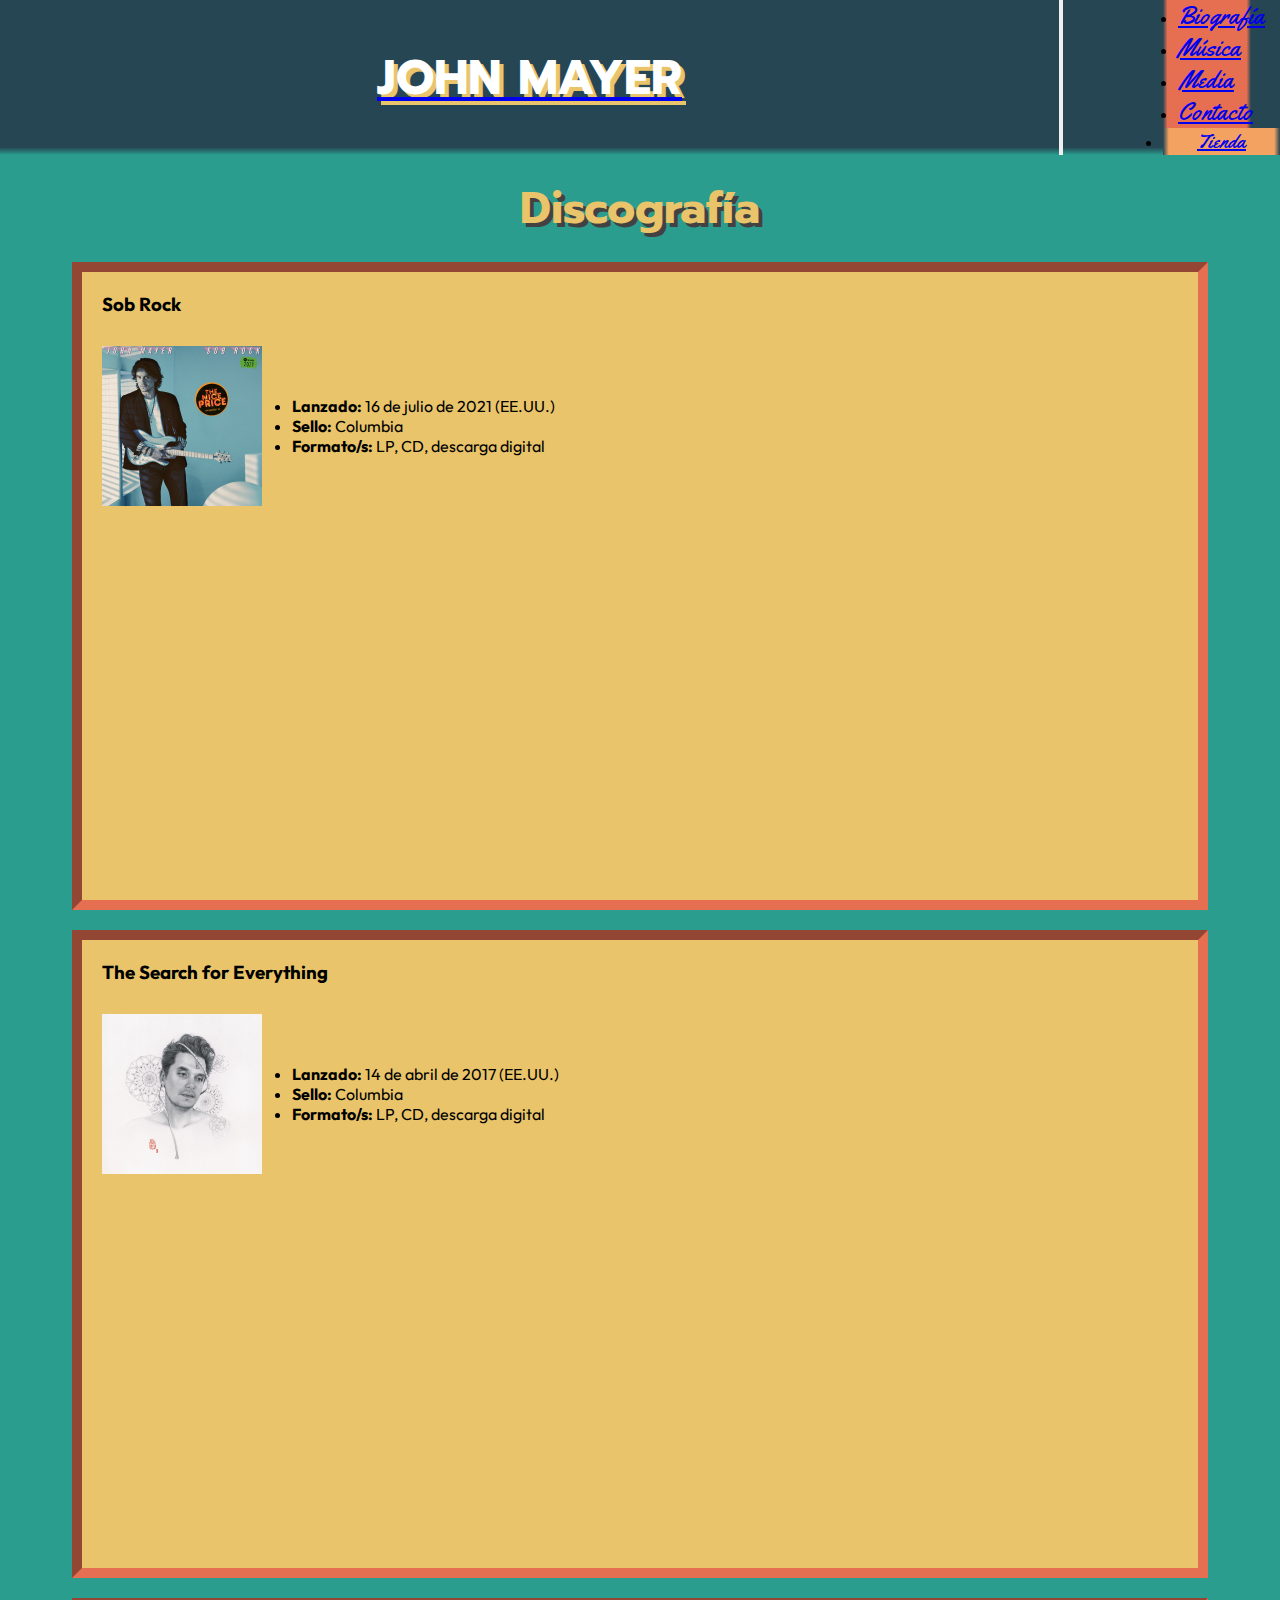
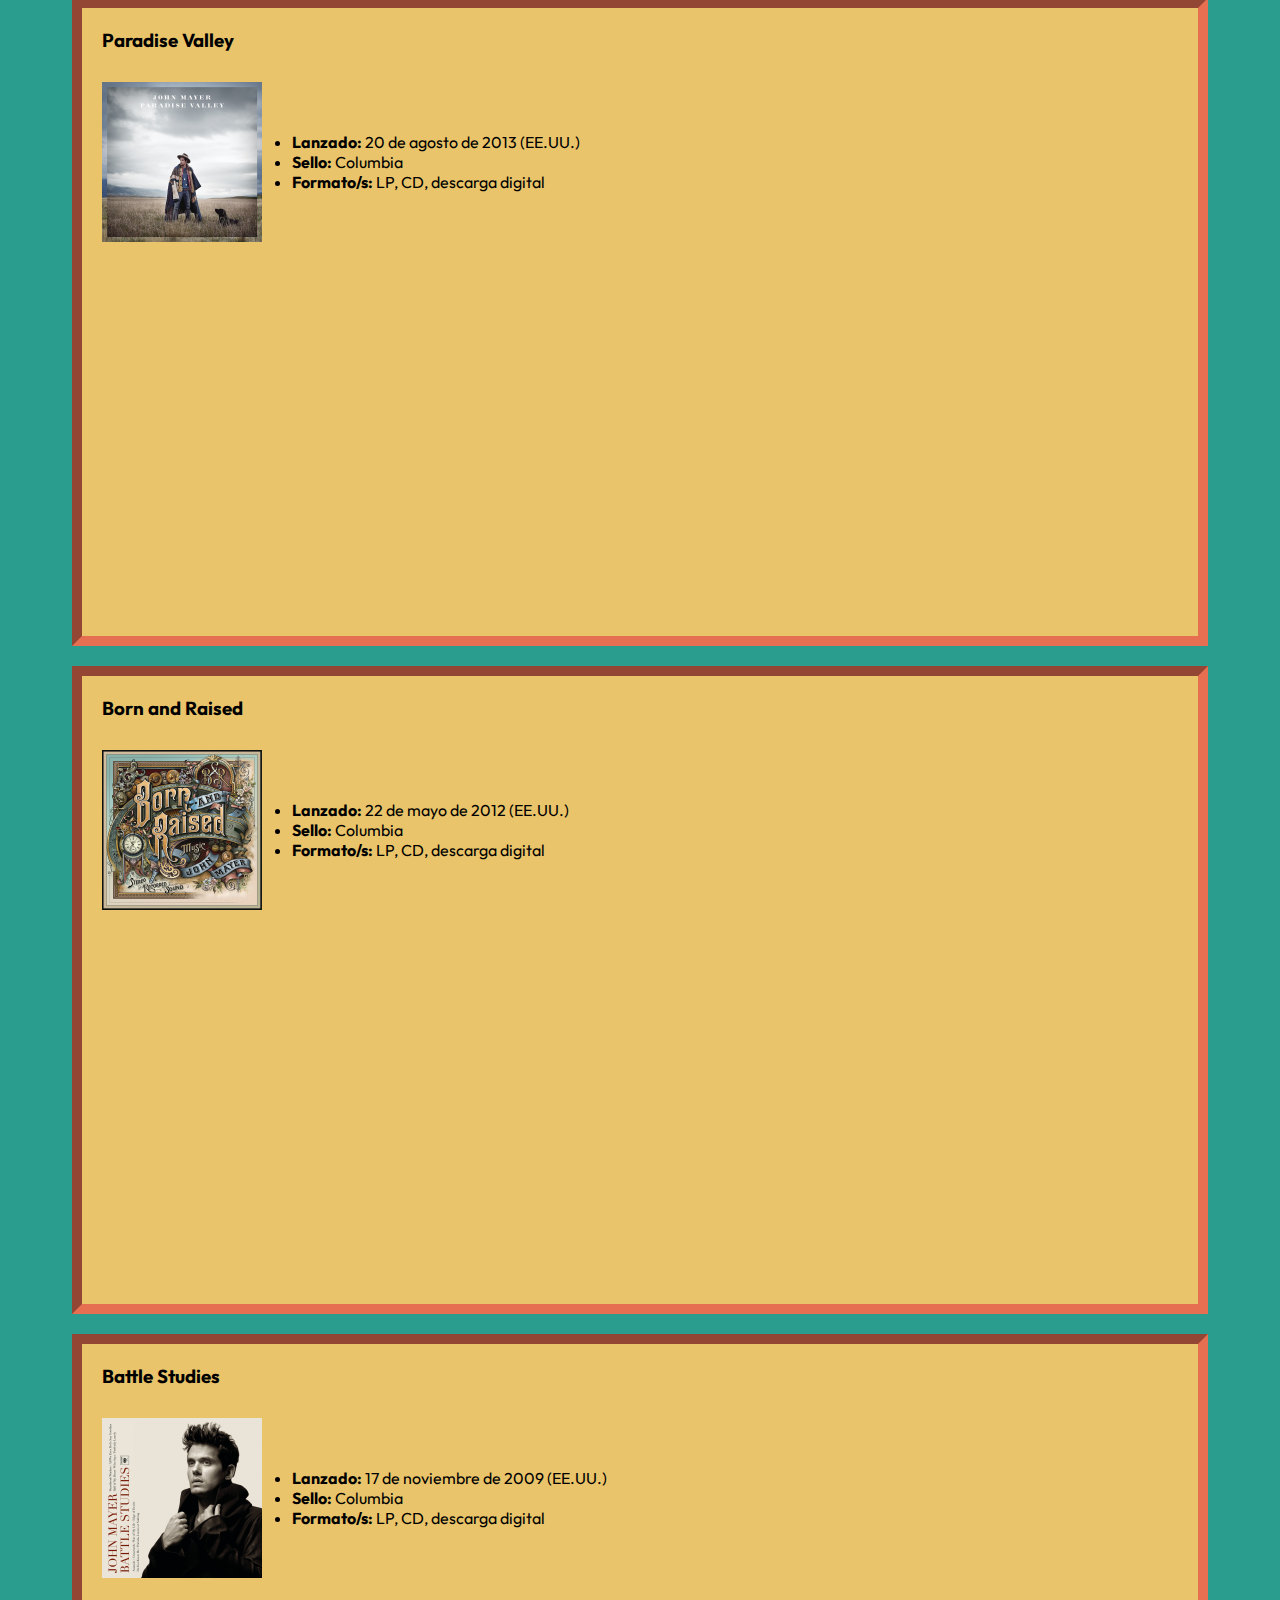
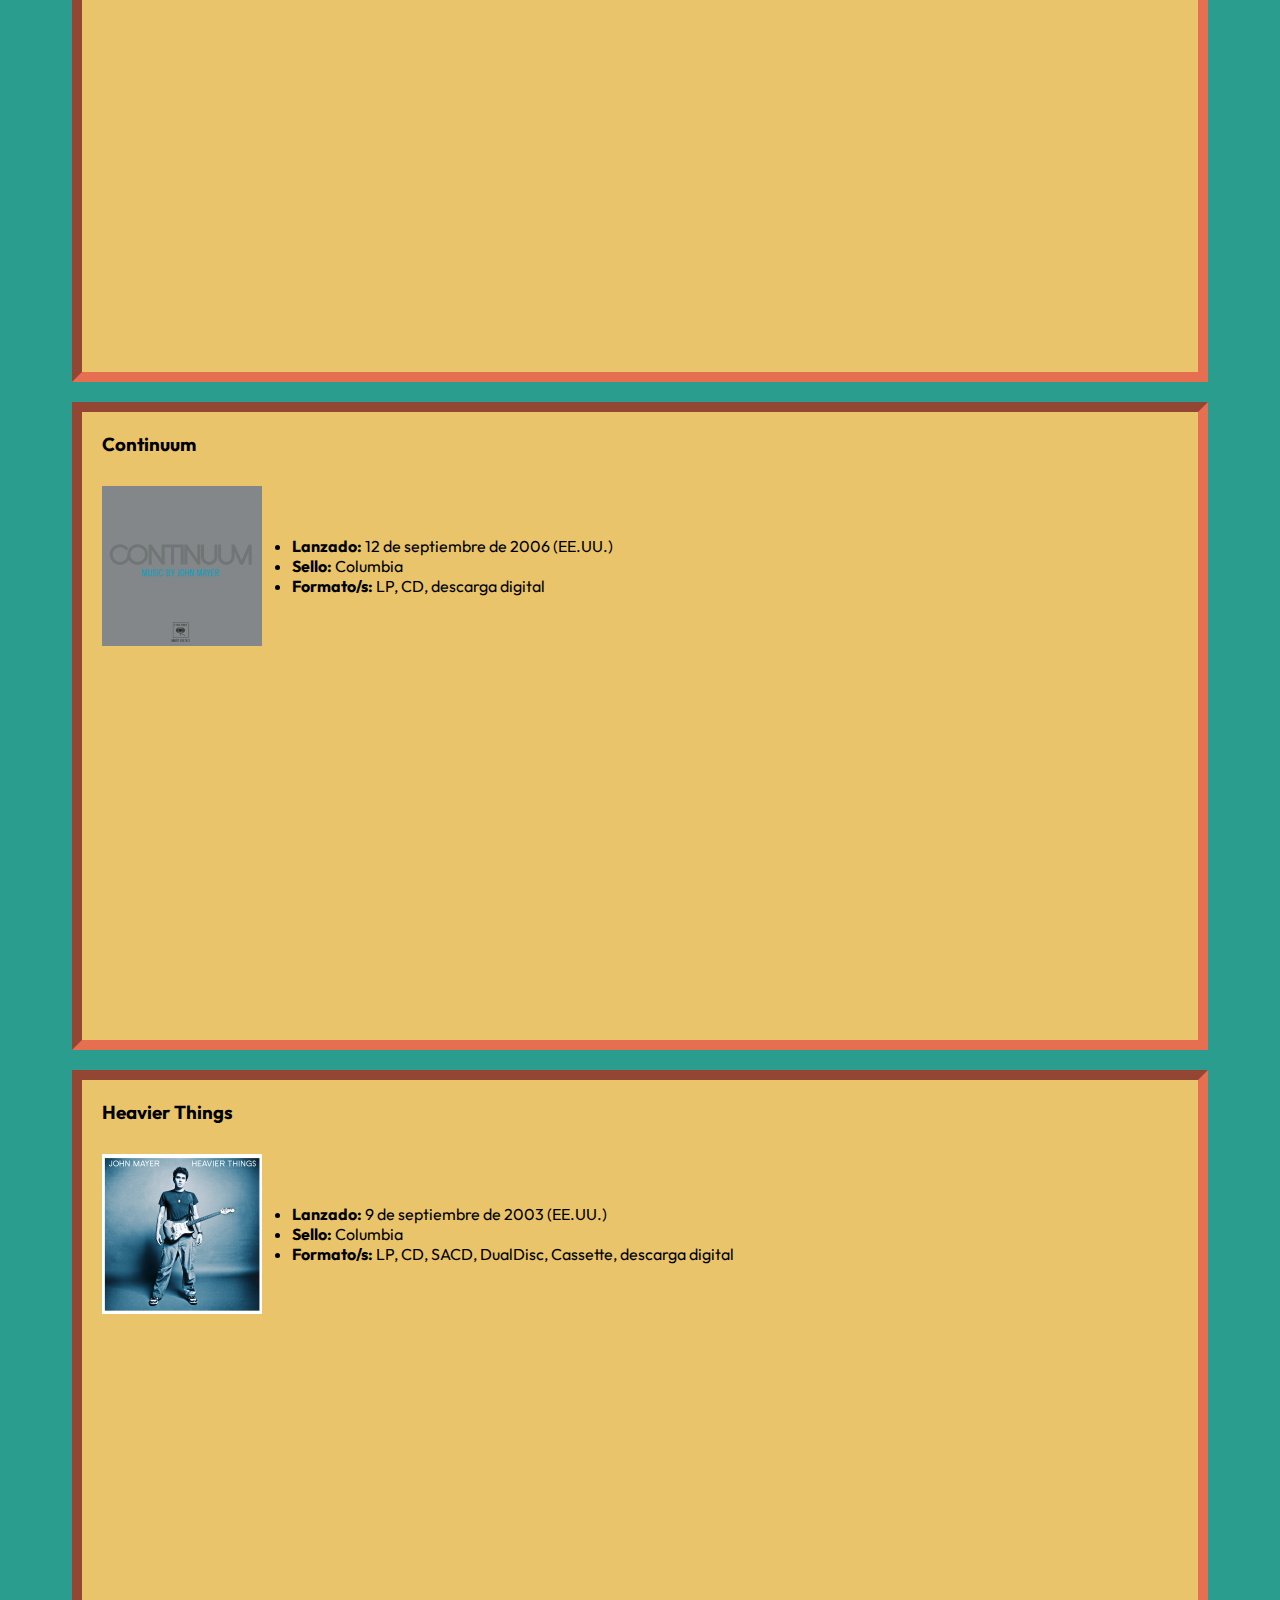
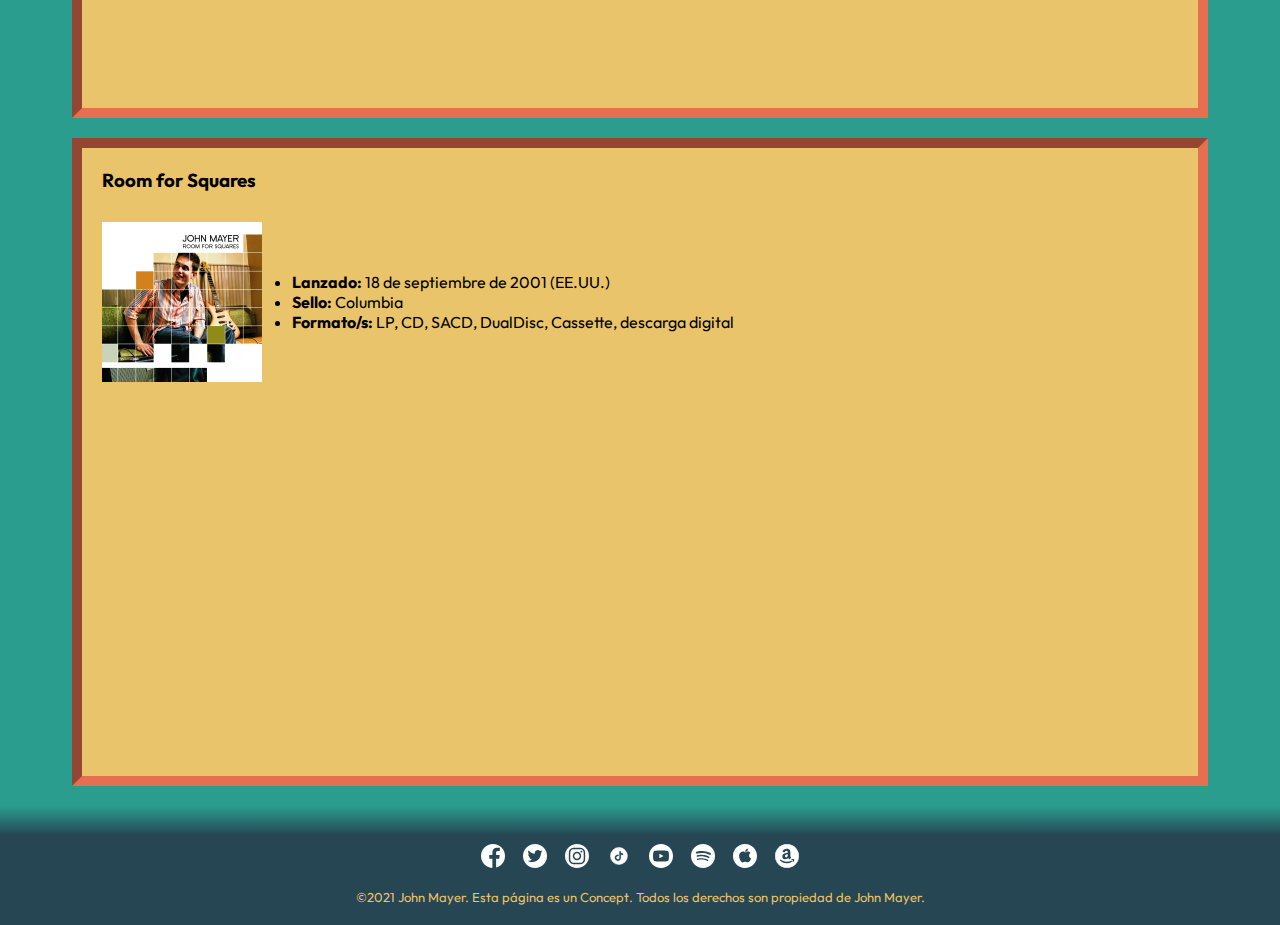
<file: pages/music.html>
<!DOCTYPE html>
<html lang="es"> <!-- Página en español -->

<head>
    <meta charset="UTF-8">
    <meta http-equiv="X-UA-Compatible" content="IE=edge">

    <meta name="viewport" content="width=device-width, initial-scale=1.0">

    <!-- SEO -->
    <meta name="description" content="Conoce todo los álbumes de estudio de John Mayer, escucha sus canciones, averigua cuándo fueron lanzados, a qué sello pertenecen y en qué formatos los puedes encontrar; relajate y disfruta junto a tu artista.">
    <meta name="keywords"  content="John, Clayton, Mayer, John Mayer, John Clayton Mayer, artista, cantante, compositor, productor, música, musica, discografía, discografia, álbum, album, Sob Rock, The Search for Everything, Paradise Valley, Born and Raised, Battle Studies, Continuum, Heavier Things, Room for Squares">

    <!-- Google Fonts -->
    <link rel="preconnect" href="https://fonts.googleapis.com">
    <link rel="preconnect" href="https://fonts.gstatic.com" crossorigin>
    <link href="https://fonts.googleapis.com/css2?family=Outfit&family=Prompt:ital,wght@1,500&family=Yellowtail&display=swap" rel="stylesheet">

    <!-- Animate.css -->
    <link rel="stylesheet" href="https://cdnjs.cloudflare.com/ajax/libs/animate.css/4.1.1/animate.min.css">

    <!-- wow.js -->
    <link rel="stylesheet" href="https://raw.github.com/daneden/animate.css/master/animate.css">

    <!-- Bootstrap CSS -->
    <link href="https://cdn.jsdelivr.net/npm/bootstrap@5.1.3/dist/css/bootstrap.min.css" rel="stylesheet" integrity="sha384-1BmE4kWBq78iYhFldvKuhfTAU6auU8tT94WrHftjDbrCEXSU1oBoqyl2QvZ6jIW3" crossorigin="anonymous">

    <!-- Mi CSS -->
    <link rel="stylesheet" href="../css/styles.css"> <!-- ENLACE LOCAL -->

    <!-- Favicon -->
    <link rel="shortcut icon" href="../assets/icons/favicon/favicon.ico" type="image/x-icon"> <!-- ENLACE LOCAL -->

    <!-- Título de la página -->
    <title>John Mayer | Música</title>
</head>

<!-- ================================================== -->

<body>

    <div class="general-grid">

        <header class="header">

            <!-- Navegador de la página -->
            <nav class="navbar navbar-expand-lg navbar-dark">

                <div class="container-fluid">

                    <!-- Logo -->
                    <a class="navbar-brand" href="../index.html"> <!-- ENLACE LOCAL -->
                        <h1 class="logo__link--text wow animate__animated animate__pulse">
                            John Mayer
                        </h1>
                    </a>

                    <!-- Botón hamburguesa -->
                    <button class="navbar-toggler" type="button" data-bs-toggle="collapse" data-bs-target="#navbarSupportedContent" aria-controls="navbarSupportedContent" aria-expanded="false" aria-label="Toggle navigation">
                        <span class="navbar-toggler-icon"></span>
                    </button>

                    <!-- Menú y Tienda -->
                    <div class="collapse navbar-collapse" id="navbarSupportedContent">

                        <!-- Menú -->
                        <ul class="navbar-nav ml-auto header-nav__menu">
                            <li class="nav-item header-nav__menu--item">
                                <a class="nav-link header-nav__menu--item-link" href="./biography.html"> <!-- ENLACE LOCAL -->
                                    Biografía
                                </a>
                            </li>
                            <li class="nav-item header-nav__menu--item">
                                <a class="nav-link active header-nav__menu--item-link" aria-current="page" href="./music.html"> <!-- ENLACE LOCAL --> <!-- ENLACE ACTIVO -->
                                    Música
                                </a>
                            </li>
                            <li class="nav-item header-nav__menu--item">
                                <a class="nav-link header-nav__menu--item-link" href="./media.html"> <!-- ENLACE LOCAL -->
                                    Media
                                </a>
                            </li>
                            <li class="nav-item header-nav__menu--item">
                                <a class="nav-link header-nav__menu--item-link" href="./contact.html"> <!-- ENLACE LOCAL -->
                                    Contacto
                                </a>
                            </li>
                        </ul>

                        <!-- Tienda -->
                        <ul class="navbar-nav ml-auto header-nav__shop">
                            <li class="nav-item">
                                <a class="nav-link header-nav__shop--item-link" href="https://johnmayerstore.com/" target="_blank">
                                    Tienda
                                </a>
                            </li>
                        </ul>

                    </div>

                </div>

            </nav>

        </header>

        <!-- ========== -->

        <!-- Música -->
        <main class="main">

            <!-- Discografía -->
            <section class="container-fluid discography">

                <h2 class="wow animate__animated animate__fadeInUp">
                    Discografía
                </h2>

                <!-- Álbumes de estudio -->
                <div class="studio-albums">

                    <!-- Álbumes de estudio Nº8 -->
                    <div class="studio-albums__card">
                        <h3>
                            Sob Rock
                        </h3>
                        <div class="studio-albums__card--top">
                            <img class="studio-albums__card--cover" src="../assets/images/studio-albums/8_sob-rock.jpg" alt="Tapa de Sob Rock">
                            <ul class="studio-albums__card--data">
                                <li>
                                    <p>
                                        <strong>Lanzado:</strong> 16 de julio de 2021 (EE.UU.)
                                    </p>
                                </li>
                                <li>
                                    <p>
                                        <strong>Sello:</strong> Columbia
                                    </p>
                                </li>
                                <li>
                                    <p>
                                        <strong>Formato/s:</strong> LP, CD, descarga digital
                                    </p>
                                </li>
                            </ul>
                        </div>
                        <iframe src="https://open.spotify.com/embed/album/2JmfwvRDitJlTUoLCkp61z?utm_source=generator" width="100%" height="380" frameBorder="0" allowfullscreen="" allow="autoplay; clipboard-write; encrypted-media; fullscreen; picture-in-picture">
                            Sob Rock desde Spotify
                        </iframe>
                    </div>

                    <!-- Álbumes de estudio Nº7 -->
                    <div class="studio-albums__card">
                        <h3>
                            The Search for Everything
                        </h3>
                        <div class="studio-albums__card--top">
                            <img class="studio-albums__card--cover" src="../assets/images/studio-albums/7_the-search-for-everything.jpg" alt="Tapa de The Search for Everything">
                            <ul class="studio-albums__card--data">
                                <li>
                                    <p>
                                        <strong>Lanzado:</strong> 14 de abril de 2017 (EE.UU.)
                                    </p>
                                </li>
                                <li>
                                    <p>
                                        <strong>Sello:</strong> Columbia
                                    </p>
                                </li>
                                <li>
                                    <p>
                                        <strong>Formato/s:</strong> LP, CD, descarga digital
                                    </p>
                                </li>
                            </ul>
                        </div>
                        <iframe src="https://open.spotify.com/embed/album/0jZFu2tihRJ65iYAo0oOtP?utm_source=generator" width="100%" height="380" frameBorder="0" allowfullscreen="" allow="autoplay; clipboard-write; encrypted-media; fullscreen; picture-in-picture">
                            The Search for Everything desde Spotify
                        </iframe>
                    </div>

                    <!-- Álbumes de estudio Nº6 -->
                    <div class="studio-albums__card">
                        <h3>
                            Paradise Valley
                        </h3>
                        <div class="studio-albums__card--top">
                            <img class="studio-albums__card--cover" src="../assets/images/studio-albums/6_paradise-valley.jpg" alt="Tapa de Room for Squares">
                            <ul class="studio-albums__card--data">
                                <li>
                                    <p>
                                        <strong>Lanzado:</strong> 20 de agosto de 2013 (EE.UU.)
                                    </p>
                                </li>
                                <li>
                                    <p>
                                        <strong>Sello:</strong> Columbia
                                    </p>
                                </li>
                                <li>
                                    <p>
                                        <strong>Formato/s:</strong> LP, CD, descarga digital
                                    </p>
                                </li>
                            </ul>
                        </div>
                        <iframe src="https://open.spotify.com/embed/album/712VoD72K500yLhhgqCyVe?utm_source=generator" width="100%" height="380" frameBorder="0" allowfullscreen="" allow="autoplay; clipboard-write; encrypted-media; fullscreen; picture-in-picture">
                            Paradise Valley desde Spotify
                        </iframe>
                    </div>

                    <!-- Álbumes de estudio Nº5 -->
                    <div class="studio-albums__card">
                        <h3>
                            Born and Raised
                        </h3>
                        <div class="studio-albums__card--top">
                            <img class="studio-albums__card--cover" src="../assets/images/studio-albums/5_born-and-raised.jpg" alt="Tapa de Born and Raised">
                            <ul class="studio-albums__card--data">
                                <li>
                                    <p>
                                        <strong>Lanzado:</strong> 22 de mayo de 2012 (EE.UU.)
                                    </p>
                                </li>
                                <li>
                                    <p>
                                        <strong>Sello:</strong> Columbia
                                    </p>
                                </li>
                                <li>
                                    <p>
                                        <strong>Formato/s:</strong> LP, CD, descarga digital
                                    </p>
                                </li>
                            </ul>
                        </div>
                        <iframe src="https://open.spotify.com/embed/album/6S0BIiWtnqU0PtumXMpin0?utm_source=generator" width="100%" height="380" frameBorder="0" allowfullscreen="" allow="autoplay; clipboard-write; encrypted-media; fullscreen; picture-in-picture">
                            Born and Raised desde Spotify
                        </iframe>
                    </div>

                    <!-- Álbumes de estudio Nº4 -->
                    <div class="studio-albums__card">
                        <h3>
                            Battle Studies
                        </h3>
                        <div class="studio-albums__card--top">
                            <img class="studio-albums__card--cover" src="../assets/images/studio-albums/4_battle-studies.jpg" alt="Tapa de Battle Studies">
                            <ul class="studio-albums__card--data">
                                <li>
                                    <p>
                                        <strong>Lanzado:</strong> 17 de noviembre de 2009 (EE.UU.)
                                    </p>
                                </li>
                                <li>
                                    <p>
                                        <strong>Sello:</strong> Columbia
                                    </p>
                                </li>
                                <li>
                                    <p>
                                        <strong>Formato/s:</strong> LP, CD, descarga digital
                                    </p>
                                </li>
                            </ul>
                        </div>
                        <iframe src="https://open.spotify.com/embed/album/1V5vQRMWTNGmqwxY8jMVou?utm_source=generator" width="100%" height="380" frameBorder="0" allowfullscreen="" allow="autoplay; clipboard-write; encrypted-media; fullscreen; picture-in-picture">
                            Battle Studies desde Spotify
                        </iframe>
                    </div>

                    <!-- Álbumes de estudio Nº3 -->
                    <div class="studio-albums__card">
                        <h3>
                            Continuum
                        </h3>
                        <div class="studio-albums__card--top">
                            <img class="studio-albums__card--cover" src="../assets/images/studio-albums/3_continuum.jpg" alt="Tapa de Continuum">
                            <ul class="studio-albums__card--data">
                                <li>
                                    <p>
                                        <strong>Lanzado:</strong> 12 de septiembre de 2006 (EE.UU.)
                                    </p>
                                </li>
                                <li>
                                    <p>
                                        <strong>Sello:</strong> Columbia
                                    </p>
                                </li>
                                <li>
                                    <p>
                                        <strong>Formato/s:</strong> LP, CD, descarga digital
                                    </p>
                                </li>
                            </ul>
                        </div>
                        <iframe src="https://open.spotify.com/embed/album/1Xsprdt1q9rOzTic7b9zYM?utm_source=generator" width="100%" height="380" frameBorder="0" allowfullscreen="" allow="autoplay; clipboard-write; encrypted-media; fullscreen; picture-in-picture">
                            Continuum desde Spotify
                        </iframe>
                    </div>

                    <!-- Álbumes de estudio Nº2 -->
                    <div class="studio-albums__card">
                        <h3>
                            Heavier Things
                        </h3>
                        <div class="studio-albums__card--top">
                            <img class="studio-albums__card--cover" src="../assets/images/studio-albums/2_heavier-things.jpg" alt="Tapa de Heavier Things">
                            <ul class="studio-albums__card--data">
                                <li>
                                    <p>
                                        <strong>Lanzado:</strong> 9 de septiembre de 2003 (EE.UU.)
                                    </p>
                                </li>
                                <li>
                                    <p>
                                        <strong>Sello:</strong> Columbia
                                    </p>
                                </li>
                                <li>
                                    <p>
                                        <strong>Formato/s:</strong> LP, CD, SACD, DualDisc, Cassette, descarga digital
                                    </p>
                                </li>
                            </ul>
                        </div>
                        <iframe src="https://open.spotify.com/embed/album/6WivmTXugLZLmAWnZhlz7g?utm_source=generator" width="100%" height="380" frameBorder="0" allowfullscreen="" allow="autoplay; clipboard-write; encrypted-media; fullscreen; picture-in-picture">
                            Heavier Things desde Spotify
                        </iframe>
                    </div>

                    <!-- Álbumes de estudio Nº1 -->
                    <div class="studio-albums__card">
                        <h3>
                            Room for Squares
                        </h3>
                        <div class="studio-albums__card--top">
                            <img class="studio-albums__card--cover" src="../assets/images/studio-albums/1_room-for-squares.jpg" alt="Tapa de Room for Squares">
                            <ul class="studio-albums__card--data">
                                <li>
                                    <p>
                                        <strong>Lanzado:</strong> 18 de septiembre de 2001 (EE.UU.)
                                    </p>
                                </li>
                                <li>
                                    <p>
                                        <strong>Sello:</strong> Columbia
                                    </p>
                                </li>
                                <li>
                                    <p>
                                        <strong>Formato/s:</strong> LP, CD, SACD, DualDisc, Cassette, descarga digital
                                    </p>
                                </li>
                            </ul>
                        </div>
                        <iframe src="https://open.spotify.com/embed/album/3yHOaiXecTJVUdn7mApZ48?utm_source=generator" width="100%" height="380" frameBorder="0" allowfullscreen="" allow="autoplay; clipboard-write; encrypted-media; fullscreen; picture-in-picture">
                            Room for Squares desde Spotify
                        </iframe>
                    </div>

                </div>

            </section>

        </main>

        <!-- ========== -->

        <!-- Pie de página -->
        <footer class="footer">

            <!-- Redes sociales -->
            <div class="footer__social-media">
                <ul class="social-media__unordered-list">
                    <li class="social-media__unordered-list--item">
                        <a href="https://www.facebook.com/johnmayer" target="_blank">
                            <img class="social-media__icon" src="../assets/icons/social-media/facebook.svg" alt="Facebook"> <!-- ENLACE LOCAL -->
                        </a>
                    </li>
                    <li class="social-media__unordered-list--item">
                        <a href="https://twitter.com/johnmayer" target="_blank">
                            <img class="social-media__icon" src="../assets/icons/social-media/twitter.svg" alt="Twitter"> <!-- ENLACE LOCAL -->
                        </a>
                    </li>
                    <li class="social-media__unordered-list--item">
                        <a href="https://www.instagram.com/johnmayer/" target="_blank">
                            <img class="social-media__icon" src="../assets/icons/social-media/instagram.svg" alt="Instagram"> <!-- ENLACE LOCAL -->
                        </a>
                    </li>
                    <li class="social-media__unordered-list--item">
                        <a href="https://www.tiktok.com/@johnmayer?" target="_blank">
                            <img class="social-media__icon" src="../assets/icons/social-media/tiktok.svg" alt="TikTok"> <!-- ENLACE LOCAL -->
                        </a>
                    </li>
                    <li class="social-media__unordered-list--item">
                        <a href="https://www.youtube.com/johnmayer" target="_blank">
                            <img class="social-media__icon" src="../assets/icons/social-media/youtube.svg" alt="YouTube"> <!-- ENLACE LOCAL -->
                        </a>
                    </li>
                    <li class="social-media__unordered-list--item">
                        <a href="https://open.spotify.com/artist/0hEurMDQu99nJRq8pTxO14" target="_blank">
                            <img class="social-media__icon" src="../assets/icons/social-media/spotify.svg" alt="Spotify"> <!-- ENLACE LOCAL -->
                        </a>
                    </li>
                    <li class="social-media__unordered-list--item">
                        <a href="https://music.apple.com/us/artist/john-mayer/472054" target="_blank">
                            <img class="social-media__icon" src="../assets/icons/social-media/apple-music.svg" alt="Apple Music"> <!-- ENLACE LOCAL -->
                        </a>
                    </li>
                    <li class="social-media__unordered-list--item">
                        <a href="https://music.amazon.com/artists/B000QJJQJQ/john-mayer" target="_blank">
                            <img class="social-media__icon" src="../assets/icons/social-media/amazon-music.svg" alt="Amazon Music"> <!-- ENLACE LOCAL -->
                        </a>
                    </li>
                </ul>
            </div>

            <!-- Legales -->
            <div class="footer__legal">
                <p>
                    ©2021 John Mayer. Esta página es un Concept. Todos los derechos son propiedad de John Mayer.
                </p>
            </div>

        </footer>

    </div>

<!-- ========================= -->

    <!-- wow.js -->
    <script src="../js/wow.min.js"></script> <!-- ENLACE LOCAL -->
    <script>
        new WOW().init();
    </script>

    <!-- Popper y Bootstrap JS -->
    <script src="https://cdn.jsdelivr.net/npm/@popperjs/core@2.10.2/dist/umd/popper.min.js" integrity="sha384-7+zCNj/IqJ95wo16oMtfsKbZ9ccEh31eOz1HGyDuCQ6wgnyJNSYdrPa03rtR1zdB" crossorigin="anonymous"></script>
    <script src="https://cdn.jsdelivr.net/npm/bootstrap@5.1.3/dist/js/bootstrap.min.js" integrity="sha384-QJHtvGhmr9XOIpI6YVutG+2QOK9T+ZnN4kzFN1RtK3zEFEIsxhlmWl5/YESvpZ13" crossorigin="anonymous"></script>

</body>



</html>
</file>
<file: css/styles.css>
* {
  padding: 0;
  margin: 0;
  -webkit-box-sizing: border-box;
          box-sizing: border-box;
}

body {
  font-family: 'Outfit', sans-serif;
  background-color: #2a9d8f;
}

body .general-grid {
  display: -ms-grid;
  display: grid;
  -ms-grid-columns: 1fr;
      grid-template-columns: 1fr;
  -ms-grid-rows: (auto)[3];
      grid-template-rows: repeat(3, auto);
  gap: 20px 20px;
      grid-template-areas: "header" "main" "footer";
}

h2 {
  color: #e9c46a;
  font-family: 'Prompt', sans-serif;
  font-size: 2.75rem;
  text-shadow: 0.25rem 0.25rem 0 #424242;
  text-align: center;
}

.header {
  -ms-grid-row: 1;
  -ms-grid-column: 1;
  grid-area: header;
  background: #264653;
  background: -webkit-gradient(linear, left top, left bottom, from(#264653), color-stop(95%, #264653), to(#2a9d8f));
  background: linear-gradient(180deg, #264653 0%, #264653 95%, #2a9d8f 100%);
  position: -webkit-sticky;
  position: sticky;
  top: 0;
  z-index: 3;
}

.header .container-fluid {
  display: -webkit-box;
  display: -ms-flexbox;
  display: flex;
  -webkit-box-pack: center;
      -ms-flex-pack: center;
          justify-content: center;
}

.header .container-fluid .navbar-brand {
  margin: auto;
}

.header .container-fluid .navbar-brand .logo__link--text {
  color: white;
  font-family: 'Prompt', sans-serif;
  font-size: 3rem;
  text-transform: uppercase;
  text-shadow: 0.25rem 0.25rem 0 #e9c46a;
  text-align: center;
}

.header .container-fluid .navbar-toggler {
  border-color: transparent;
}

.header .container-fluid .navbar-collapse {
  -webkit-box-pack: justify;
      -ms-flex-pack: justify;
          justify-content: space-between;
}

.header .container-fluid .navbar-collapse .header-nav__menu {
  background: #264653;
  background: -webkit-gradient(linear, left top, right top, from(#264653), color-stop(5%, #e76f51), color-stop(95%, #e76f51), to(#264653));
  background: linear-gradient(90deg, #264653 0%, #e76f51 5%, #e76f51 95%, #264653 100%);
  text-align: center;
}

.header .container-fluid .navbar-collapse .header-nav__menu .header-nav__menu--item {
  margin: 0px 15px;
}

.header .container-fluid .navbar-collapse .header-nav__menu .header-nav__menu--item .header-nav__menu--item-link {
  text-align: center;
  font-family: 'Yellowtail', cursive;
  font-size: 1.5rem;
}

.header .container-fluid .navbar-collapse .header-nav__menu .header-nav__menu--item .header-nav__menu--item-link:hover {
  background: #992204;
  background: -webkit-gradient(linear, left top, right top, from(transparent), color-stop(5%, #992204), color-stop(95%, #992204), to(transparent));
  background: linear-gradient(90deg, transparent 0%, #992204 5%, #992204 95%, transparent 100%);
}

.header .container-fluid .navbar-collapse .header-nav__shop {
  background: #264653;
  background: -webkit-gradient(linear, left top, right top, from(#264653), color-stop(5%, #f4a261), color-stop(95%, #f4a261), to(#264653));
  background: linear-gradient(90deg, #264653 0%, #f4a261 5%, #f4a261 95%, #264653 100%);
  text-align: center;
  margin: 0 0 15px 0;
}

.header .container-fluid .navbar-collapse .header-nav__shop .header-nav__shop--item-link {
  text-align: center;
  font-family: 'Yellowtail', cursive;
  font-size: 1.25rem;
}

.header .container-fluid .navbar-collapse .header-nav__shop .header-nav__shop--item-link:hover {
  background: #8c3f01;
  background: -webkit-gradient(linear, left top, right top, from(transparent), color-stop(5%, #8c3f01), color-stop(95%, #8c3f01), to(transparent));
  background: linear-gradient(90deg, transparent 0%, #8c3f01 5%, #8c3f01 95%, transparent 100%);
}

.main {
  -ms-grid-row: 2;
  -ms-grid-column: 1;
  grid-area: main;
}

.main-index {
  width: 100%;
  display: -ms-grid;
  display: grid;
  -ms-grid-columns: 1fr;
      grid-template-columns: 1fr;
  -ms-grid-rows: (auto)[2];
      grid-template-rows: repeat(2, auto);
  gap: 10px 10px;
      grid-template-areas: "main-index__carousel" "main-index__short-news";
}

.main-index .main-index__carousel {
  -ms-grid-row: 1;
  -ms-grid-column: 1;
  grid-area: main-index__carousel;
  background-color: #e9c46a;
  border-top: 5px solid #e9c46a;
  border-bottom: 5px solid #e9c46a;
}

.main-index .main-index__carousel .carousel-item .glow {
  text-shadow: 1px 1px 2px black, 0 0 1em #f4a261, 0 0 0.2em #e9c46a;
}

.main-index .main-index__carousel .carousel-item a:link {
  text-decoration: none;
  color: red;
}

.main-index .main-index__carousel .carousel-item a:visited {
  color: #e9c46a;
}

.main-index .main-index__carousel .carousel-item a:active {
  color: #c80000;
}

.main-index .main-index__short-news {
  -ms-grid-row: 2;
  -ms-grid-column: 1;
  grid-area: main-index__short-news;
  -ms-grid-column-align: center;
      justify-self: center;
  -ms-flex-item-align: center;
      -ms-grid-row-align: center;
      align-self: center;
}

.main-index .main-index__short-news .main-index__short-news--articles {
  display: -webkit-box;
  display: -ms-flexbox;
  display: flex;
  -ms-flex-wrap: wrap;
      flex-wrap: wrap;
  -webkit-box-pack: space-evenly;
      -ms-flex-pack: space-evenly;
          justify-content: space-evenly;
  -webkit-box-align: start;
      -ms-flex-align: start;
          align-items: flex-start;
}

.main-index .main-index__short-news .main-index__short-news--articles .card {
  margin: 20px;
  background-color: #e9c46a;
  border: inset 10px #e76f51;
}

.main-index .main-index__short-news .main-index__short-news--articles .card .card__date {
  font-size: 0.85rem;
  color: #424242;
}

.main-index .main-index__short-news .main-index__short-news--articles .card .card__title {
  font-family: 'Prompt', sans-serif;
  font-size: 1.75rem;
  color: #264653;
}

.main-index .main-index__short-news .main-index__short-news--articles .card .card__text {
  text-align: justify;
  line-height: 1.6;
}

.main-index .main-index__tour {
  display: none;
}

.about {
  margin: auto;
  width: 800px;
  display: -webkit-box;
  display: -ms-flexbox;
  display: flex;
  -webkit-box-orient: vertical;
  -webkit-box-direction: normal;
      -ms-flex-direction: column;
          flex-direction: column;
}

.abstract {
  background-color: #e9c46a;
  border-top: inset 10px #e76f51;
  border-left: inset 10px #e76f51;
  border-right: inset 10px #e76f51;
  margin: 10px 30px 0 30px;
  z-index: 1;
}

.abstract h3 {
  margin: 20px;
}

.abstract__video {
  margin: 20px;
  width: 25%;
  float: left;
}

.abstract__paragraphs {
  margin: 0px;
  text-align: justify;
  line-height: 1.6;
}

.abstract__paragraphs p {
  margin: 20px;
}

.personal-life {
  background-color: #e9c46a;
  border-top: solid 1px #e9c46a;
  border-left: inset 10px #e76f51;
  border-bottom: inset 10px #e76f51;
  border-right: inset 10px #e76f51;
  margin: 0 30px 0px 30px;
}

.personal-life h4 {
  margin: 20px;
  color: #264653;
}

.personal-life__image {
  margin: 20px;
  width: 25%;
  float: right;
}

.personal-life__paragraphs {
  margin: 0px;
  text-align: justify;
  line-height: 1.6;
}

.personal-life__paragraphs p {
  margin: 10px;
}

.discography {
  margin: auto;
  width: 95%;
}

.studio-albums {
  margin: 0 20px;
  z-index: 1;
}

.studio-albums__card {
  margin: 20px 20px 0 20px;
  padding: 0 20px;
  background-color: #e9c46a;
  border: inset 10px #e76f51;
}

.studio-albums__card h3 {
  padding: 20px 0;
}

.studio-albums__card--top {
  display: -webkit-box;
  display: -ms-flexbox;
  display: flex;
}

.studio-albums__card--cover {
  width: 160px;
  height: 160px;
  margin: 10px 0;
}

.studio-albums__card--data {
  margin: 0 30px;
  display: -webkit-box;
  display: -ms-flexbox;
  display: flex;
  -webkit-box-orient: vertical;
  -webkit-box-direction: normal;
      -ms-flex-direction: column;
          flex-direction: column;
  -webkit-box-pack: center;
      -ms-flex-pack: center;
          justify-content: center;
}

.main-media {
  width: 100%;
  display: -ms-grid;
  display: grid;
  -ms-grid-columns: 1fr;
      grid-template-columns: 1fr;
  -ms-grid-rows: (auto)[2];
      grid-template-rows: repeat(2, auto);
  gap: 10px 10px;
      grid-template-areas: "main-media__new-videos" "main-media__new-photos";
}

.main-media__new-videos {
  -ms-grid-row: 1;
  -ms-grid-column: 1;
  grid-area: main-media__new-videos;
  -ms-grid-column-align: center;
      justify-self: center;
  -ms-flex-item-align: center;
      -ms-grid-row-align: center;
      align-self: center;
}

.main-media__new-videos iframe {
  display: -webkit-box;
  display: -ms-flexbox;
  display: flex;
  margin: auto;
}

.main-media__new-photos {
  -ms-grid-row: 2;
  -ms-grid-column: 1;
  grid-area: main-media__new-photos;
  margin: auto;
  width: 90%;
}

.main-media__new-photos h2 {
  text-align: center;
}

.main-media__new-photos--gallery {
  display: -webkit-box;
  display: -ms-flexbox;
  display: flex;
  -webkit-box-orient: horizontal;
  -webkit-box-direction: normal;
      -ms-flex-direction: row;
          flex-direction: row;
  -ms-flex-wrap: wrap;
      flex-wrap: wrap;
  -webkit-box-pack: space-evenly;
      -ms-flex-pack: space-evenly;
          justify-content: space-evenly;
  -webkit-box-align: center;
      -ms-flex-align: center;
          align-items: center;
}

.main-media__new-photos--gallery img {
  margin: 20px;
  width: 450px;
  opacity: .75;
  border: solid 5px #f4a261;
  -webkit-transition: all 1s;
  transition: all 1s;
}

.main-media__new-photos--gallery img:hover {
  opacity: 1;
  border: inset 5px #e76f51;
  -webkit-transform: scale(1.1, 1.1);
          transform: scale(1.1, 1.1);
}

.main-contact__form {
  margin: auto;
  padding: 20px;
  width: 1000px;
}

.main-contact__form h2 {
  text-align: center;
}

.form {
  padding: 10px;
  background-color: #e9c46a;
  border: inset 10px #e76f51;
}

fieldset {
  margin: 20px;
  border: double 5px #f4a261;
}

.form__title {
  padding: 5px;
}

.form__name {
  margin: 20px;
  width: 375px;
  display: inline-block;
}

.form__name--label, .form__last-name--label, .form__e-mail--label, .form__date-of-birth--label, .form__sex--label {
  padding: 0 10px 0 0;
  font-weight: bold;
}

.form__name--input {
  font-size: 1rem;
  width: 275px;
}

.form__last-name {
  margin: 20px;
  width: 375px;
  display: inline-block;
}

.form__last-name--input {
  font-size: 1rem;
  width: 275px;
}

.form__e-mail {
  margin: 20px;
}

.form__e-mail--input {
  font-size: 1rem;
  width: 300px;
}

.form__date-of-birth {
  margin: 35px 20px;
}

.form__date-of-birth--input {
  font-size: 1rem;
}

.form__sex {
  margin: 30px 20px 20px 20px;
}

.form__sex--label {
  display: block;
}

.form__sex--input {
  font-size: 1rem;
  margin: 0 10px 0 20px;
}

.form__subject {
  margin: 20px;
}

.form__subject--label {
  padding: 0 10px 10px 0;
  font-weight: bold;
  display: block;
}

.form__subject--select {
  font-size: 1rem;
  width: 300px;
}

.form__message {
  margin: 20px;
}

.form__message--label {
  padding: 0 10px 10px 0;
  font-weight: bold;
  display: block;
}

.form__message--textarea {
  font-size: 1rem;
  width: 300px;
}

.button {
  margin: 20px 0 20px 20px;
  padding: 10px 20px;
  background-color: #E76F51;
  color: white;
  text-align: center;
  font-family: 'Prompt', sans-serif;
}

.footer {
  -ms-grid-row: 3;
  -ms-grid-column: 1;
  grid-area: footer;
  width: 100%;
  background: #2a9d8f;
  background: -webkit-gradient(linear, left top, left bottom, from(#2a9d8f), color-stop(25%, #264653), to(#264653));
  background: linear-gradient(180deg, #2a9d8f 0%, #264653 25%, #264653 100%);
  display: -ms-grid;
  display: grid;
  -ms-grid-columns: 1fr;
      grid-template-columns: 1fr;
  -ms-grid-rows: (auto)[2];
      grid-template-rows: repeat(2, auto);
  gap: 10px 10px;
      grid-template-areas: "footer__social-media" "footer__legal";
}

.footer .footer__social-media {
  margin: 0 20px;
  padding: 30px 0 0 0;
  text-align: right;
  -ms-grid-row: 1;
  -ms-grid-column: 1;
  grid-area: footer__social-media;
  -ms-grid-column-align: center;
      justify-self: center;
  -ms-flex-item-align: center;
      -ms-grid-row-align: center;
      align-self: center;
}

.footer .footer__social-media .social-media__unordered-list {
  list-style-type: none;
}

.footer .footer__social-media .social-media__unordered-list .social-media__unordered-list--item {
  display: inline-block;
  margin: 7.5px;
}

.footer .footer__social-media .social-media__unordered-list .social-media__unordered-list--item .social-media__icon {
  width: 24px;
}

.footer .footer__legal {
  padding: 0 0 20px 0;
  color: #e9c46a;
  text-align: center;
  font-size: small;
  -ms-grid-row: 2;
  -ms-grid-column: 1;
  grid-area: footer__legal;
  -ms-grid-column-align: center;
      justify-self: center;
  -ms-flex-item-align: center;
      -ms-grid-row-align: center;
      align-self: center;
}

@media only screen and (min-width: 768px) {
  .main-index {
    width: 100%;
    display: -ms-grid;
    display: grid;
    -ms-grid-columns: 1fr;
        grid-template-columns: 1fr;
    -ms-grid-rows: (auto)[3];
        grid-template-rows: repeat(3, auto);
    gap: 10px 10px;
        grid-template-areas: "main-index__carousel" "main-index__short-news" "main-index__tour";
  }
  .main-index .main-index__tour {
    -ms-grid-row: 3;
    -ms-grid-column: 1;
    grid-area: main-index__tour;
    -ms-grid-column-align: center;
        justify-self: center;
    -ms-flex-item-align: center;
        -ms-grid-row-align: center;
        align-self: center;
    display: block;
  }
  .main-index .main-index__tour img {
    display: -webkit-box;
    display: -ms-flexbox;
    display: flex;
    margin: auto;
  }
  .social-media__icon {
    width: 32px;
  }
}

@media only screen and (min-width: 992px) {
  .header .container-fluid .navbar-collapse {
    padding: 0 0 0 100px;
  }
  .header .container-fluid .navbar-collapse .navbar-nav {
    -webkit-box-pack: center;
        -ms-flex-pack: center;
            justify-content: center;
  }
  .header .container-fluid .navbar-collapse .header-nav__menu {
    width: 75%;
  }
  .header .container-fluid .navbar-collapse .header-nav__menu .header-nav__menu--item-link:hover {
    background: #e76f51;
    background: -webkit-gradient(linear, left top, right top, from(#e76f51), color-stop(5%, #992204), color-stop(95%, #992204), to(#e76f51));
    background: linear-gradient(90deg, #e76f51 0%, #992204 5%, #992204 95%, #e76f51 100%);
  }
  .header .container-fluid .navbar-collapse .header-nav__shop {
    margin: 0 0 0 0;
  }
  .header .container-fluid .navbar-collapse .header-nav__shop .header-nav__shop--item-link:hover {
    background: #f4a261;
    background: -webkit-gradient(linear, left top, right top, from(#f4a261), color-stop(5%, #8c3f01), color-stop(95%, #8c3f01), to(#f4a261));
    background: linear-gradient(90deg, #f4a261 0%, #8c3f01 5%, #8c3f01 95%, #f4a261 100%);
  }
}
</file>
